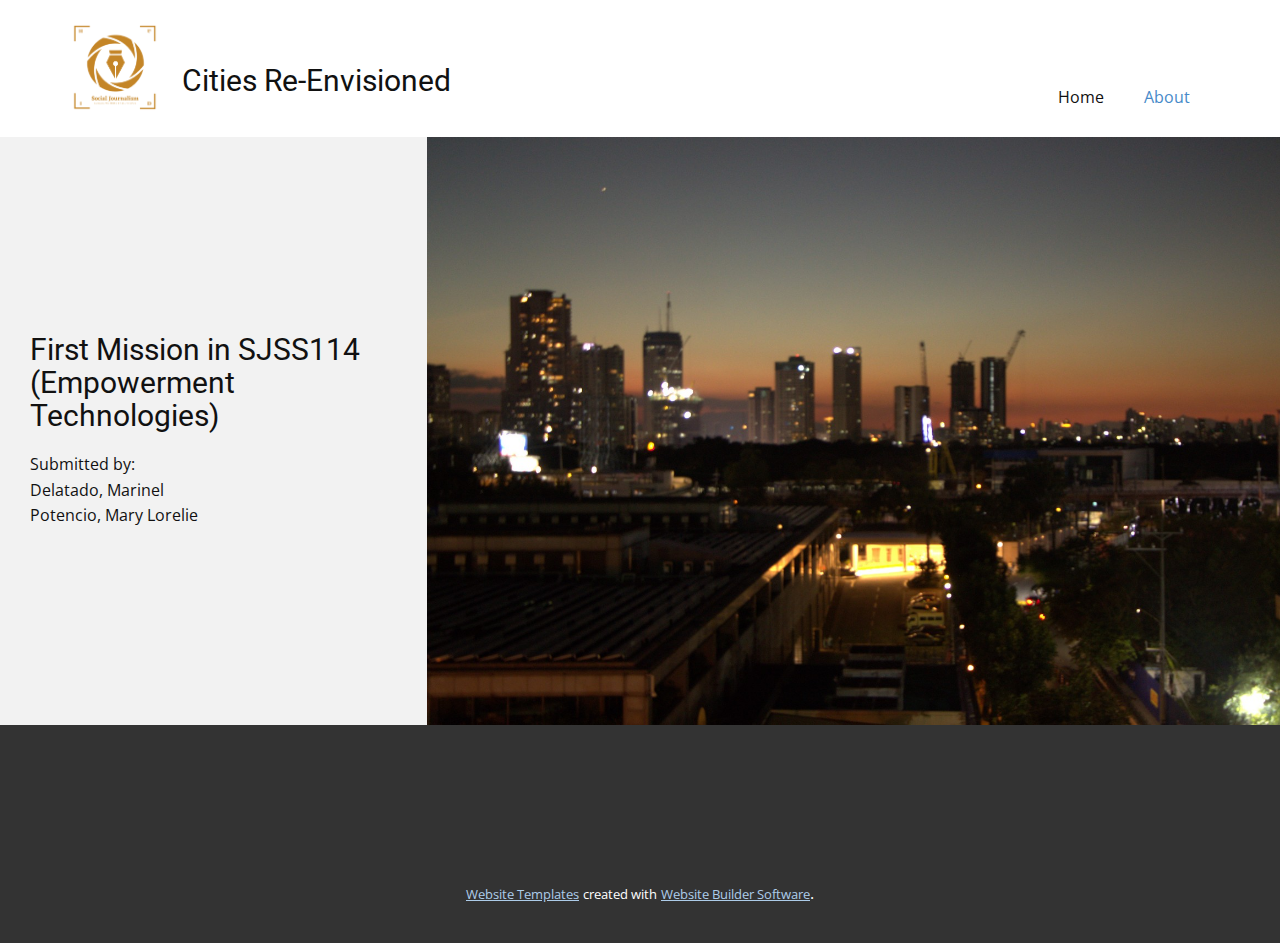
<file: About.html>
<!DOCTYPE html>
<html style="font-size: 16px;">
  <head>
    <meta name="viewport" content="width=device-width, initial-scale=1.0">
    <meta charset="utf-8">
    <meta name="keywords" content="We’re here to help you to finding a best way">
    <meta name="description" content="">
    <meta name="page_type" content="np-template-header-footer-from-plugin">
    <title>About</title>
    <link rel="stylesheet" href="nicepage.css" media="screen">
<link rel="stylesheet" href="About.css" media="screen">
    <script class="u-script" type="text/javascript" src="jquery.js" defer=""></script>
    <script class="u-script" type="text/javascript" src="nicepage.js" defer=""></script>
    <meta name="generator" content="Nicepage 4.5.4, nicepage.com">
    <link rel="icon" href="images/favicon1.png">
    <link id="u-theme-google-font" rel="stylesheet" href="https://fonts.googleapis.com/css?family=Roboto:100,100i,300,300i,400,400i,500,500i,700,700i,900,900i|Open+Sans:300,300i,400,400i,500,500i,600,600i,700,700i,800,800i">
    <link id="u-page-google-font" rel="stylesheet" href="https://fonts.googleapis.com/css?family=Roboto:100,100i,300,300i,400,400i,500,500i,700,700i,900,900i">
    
    
    <script type="application/ld+json">{
		"@context": "http://schema.org",
		"@type": "Organization",
		"name": "SJSS114",
		"logo": "images/SJPRODUCTIONLOGO.png"
}</script>
    <meta name="theme-color" content="#478ac9">
    <meta property="og:title" content="About">
    <meta property="og:description" content="">
    <meta property="og:type" content="website">
  </head>
  <body class="u-body u-xl-mode"><header class="u-clearfix u-header u-header" id="sec-822d"><div class="u-clearfix u-sheet u-valign-middle u-sheet-1">
        <a href="https://nicepage.com" class="u-image u-logo u-image-1" data-image-width="1500" data-image-height="1500">
          <img src="images/SJPRODUCTIONLOGO.png" class="u-logo-image u-logo-image-1">
        </a>
        <h3 class="u-custom-font u-font-roboto u-headline u-text u-text-default u-text-1">
          <a href="/">Cities Re-Envisioned</a>
        </h3>
        <nav class="u-menu u-menu-dropdown u-offcanvas u-menu-1">
          <div class="menu-collapse" style="font-size: 1rem; letter-spacing: 0px;">
            <a class="u-button-style u-custom-left-right-menu-spacing u-custom-padding-bottom u-custom-top-bottom-menu-spacing u-nav-link u-text-active-palette-1-base u-text-hover-palette-2-base" href="#">
              <svg class="u-svg-link" viewBox="0 0 24 24"><use xmlns:xlink="http://www.w3.org/1999/xlink" xlink:href="#menu-hamburger"></use></svg>
              <svg class="u-svg-content" version="1.1" id="menu-hamburger" viewBox="0 0 16 16" x="0px" y="0px" xmlns:xlink="http://www.w3.org/1999/xlink" xmlns="http://www.w3.org/2000/svg"><g><rect y="1" width="16" height="2"></rect><rect y="7" width="16" height="2"></rect><rect y="13" width="16" height="2"></rect>
</g></svg>
            </a>
          </div>
          <div class="u-custom-menu u-nav-container">
            <ul class="u-nav u-unstyled u-nav-1"><li class="u-nav-item"><a class="u-button-style u-nav-link u-text-active-palette-1-base u-text-hover-palette-2-base" href="Home.html" style="padding: 10px 20px;">Home</a>
</li><li class="u-nav-item"><a class="u-button-style u-nav-link u-text-active-palette-1-base u-text-hover-palette-2-base" href="About.html" style="padding: 10px 20px;">About</a>
</li></ul>
          </div>
          <div class="u-custom-menu u-nav-container-collapse">
            <div class="u-black u-container-style u-inner-container-layout u-opacity u-opacity-95 u-sidenav">
              <div class="u-inner-container-layout u-sidenav-overflow">
                <div class="u-menu-close"></div>
                <ul class="u-align-center u-nav u-popupmenu-items u-unstyled u-nav-2"><li class="u-nav-item"><a class="u-button-style u-nav-link" href="Home.html" style="padding: 10px 20px;">Home</a>
</li><li class="u-nav-item"><a class="u-button-style u-nav-link" href="About.html" style="padding: 10px 20px;">About</a>
</li></ul>
              </div>
            </div>
            <div class="u-black u-menu-overlay u-opacity u-opacity-70"></div>
          </div>
        </nav>
      </div></header>
    <section class="u-clearfix u-section-1" id="sec-760c">
      <div class="u-clearfix u-expanded-width u-gutter-0 u-layout-spacing-top u-layout-wrap u-layout-wrap-1">
        <div class="u-layout">
          <div class="u-layout-row">
            <div class="u-align-left u-container-style u-grey-5 u-layout-cell u-left-cell u-size-20 u-layout-cell-1" src="">
              <div class="u-container-layout u-valign-middle u-container-layout-1">
                <h2 class="u-text u-text-1">First Mission in SJSS114 (Empowerment Technologies)</h2>
                <p class="u-text u-text-2">Submitted by:&nbsp;<br>Delatado, Marinel<br>Potencio, Mary Lorelie
                </p>
              </div>
            </div>
            <div class="u-container-style u-image u-layout-cell u-right-cell u-size-40 u-image-1" src="" data-image-width="1600" data-image-height="1068">
              <div class="u-container-layout u-valign-middle u-container-layout-2"></div>
            </div>
          </div>
        </div>
      </div>
    </section>
    
    
    <footer class="u-align-center u-clearfix u-footer u-grey-80 u-footer" id="sec-d50c"><div class="u-align-left u-clearfix u-sheet u-sheet-1"></div></footer>
    <section class="u-backlink u-clearfix u-grey-80">
      <a class="u-link" href="https://nicepage.com/website-templates" target="_blank">
        <span>Website Templates</span>
      </a>
      <p class="u-text">
        <span>created with</span>
      </p>
      <a class="u-link" href="" target="_blank">
        <span>Website Builder Software</span>
      </a>. 
    </section>
  </body>
</html>
</file>
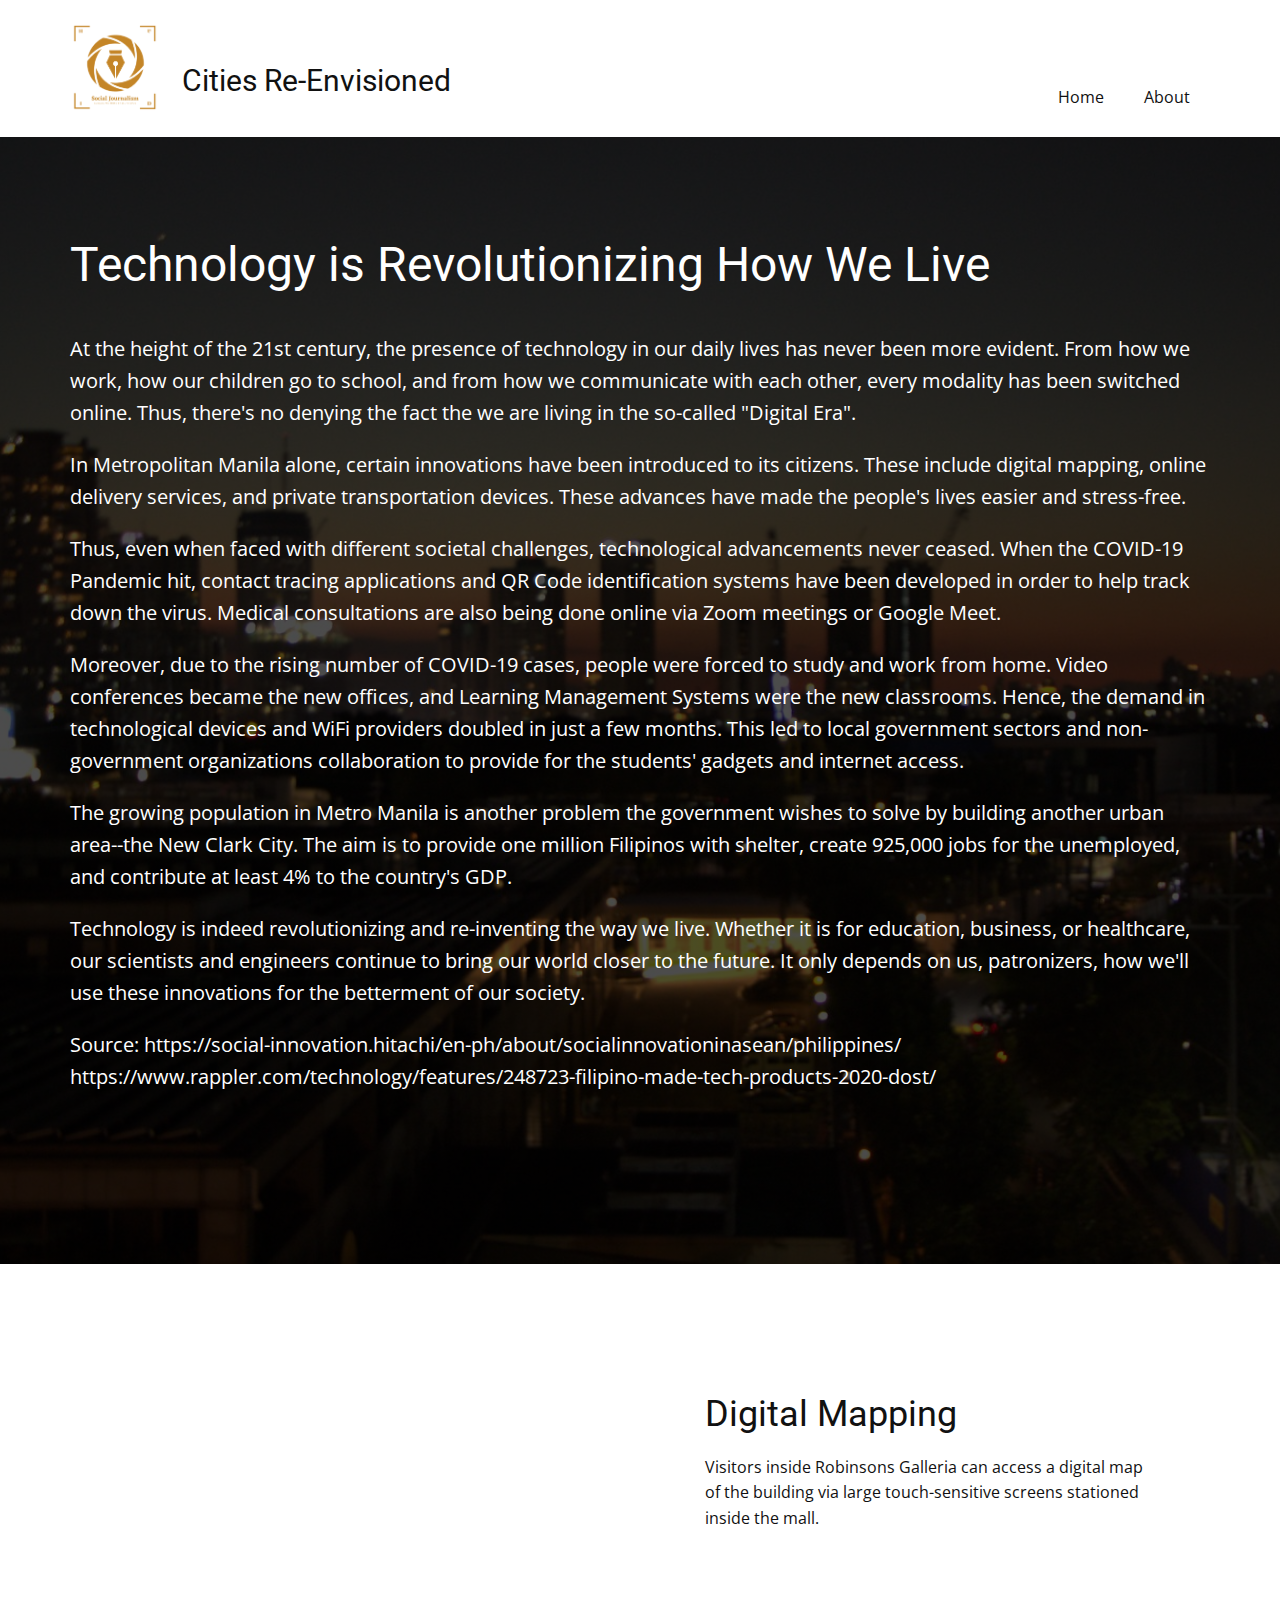
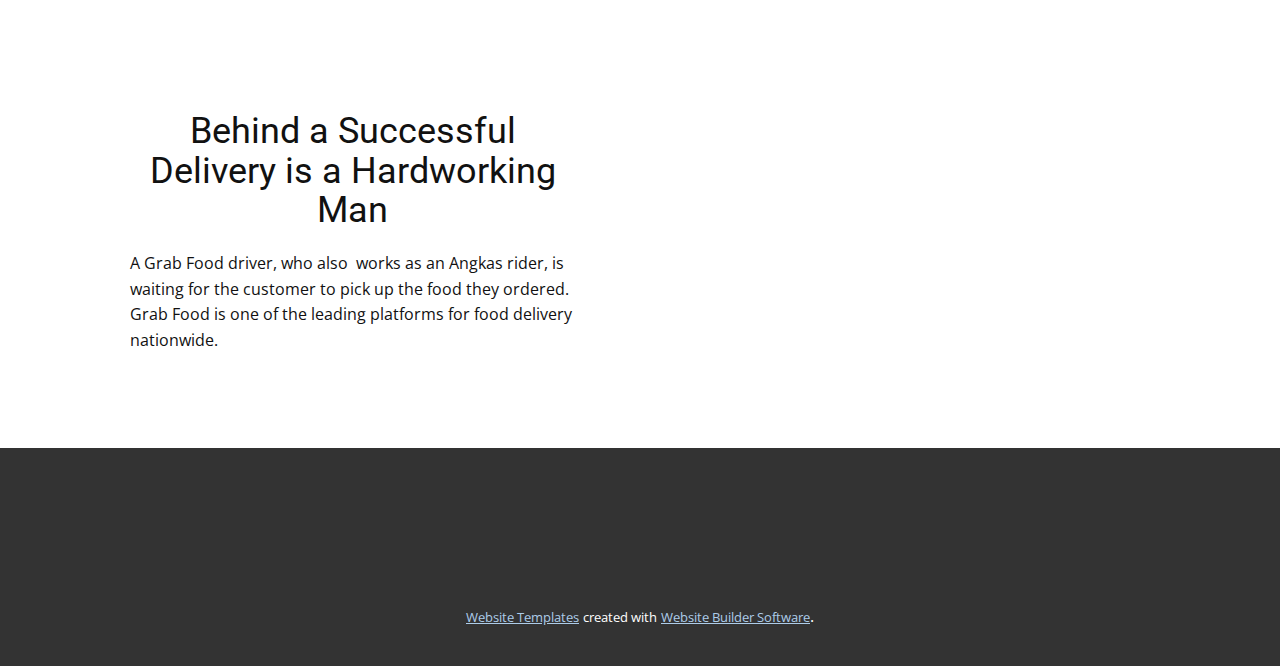
<file: Article-1.html>
<!DOCTYPE html>
<html style="font-size: 16px;">
  <head>
    <meta name="viewport" content="width=device-width, initial-scale=1.0">
    <meta charset="utf-8">
    <meta name="keywords" content="To create a better everyday life for the many people">
    <meta name="description" content="">
    <meta name="page_type" content="np-template-header-footer-from-plugin">
    <title>Article 1</title>
    <link rel="stylesheet" href="nicepage.css" media="screen">
<link rel="stylesheet" href="Article-1.css" media="screen">
    <script class="u-script" type="text/javascript" src="jquery.js" defer=""></script>
    <script class="u-script" type="text/javascript" src="nicepage.js" defer=""></script>
    <meta name="generator" content="Nicepage 4.5.4, nicepage.com">
    <link rel="icon" href="images/favicon1.png">
    <link id="u-theme-google-font" rel="stylesheet" href="https://fonts.googleapis.com/css?family=Roboto:100,100i,300,300i,400,400i,500,500i,700,700i,900,900i|Open+Sans:300,300i,400,400i,500,500i,600,600i,700,700i,800,800i">
    <link id="u-page-google-font" rel="stylesheet" href="https://fonts.googleapis.com/css?family=Roboto:100,100i,300,300i,400,400i,500,500i,700,700i,900,900i">
    
    
    
    <script type="application/ld+json">{
		"@context": "http://schema.org",
		"@type": "Organization",
		"name": "SJSS114",
		"logo": "images/SJPRODUCTIONLOGO.png"
}</script>
    <meta name="theme-color" content="#478ac9">
    <meta property="og:title" content="Article 1">
    <meta property="og:description" content="">
    <meta property="og:type" content="website">
  </head>
  <body class="u-body u-xl-mode"><header class="u-clearfix u-header u-header" id="sec-822d"><div class="u-clearfix u-sheet u-valign-middle u-sheet-1">
        <a href="https://nicepage.com" class="u-image u-logo u-image-1" data-image-width="1500" data-image-height="1500">
          <img src="images/SJPRODUCTIONLOGO.png" class="u-logo-image u-logo-image-1">
        </a>
        <h3 class="u-custom-font u-font-roboto u-headline u-text u-text-default u-text-1">
          <a href="/">Cities Re-Envisioned</a>
        </h3>
        <nav class="u-menu u-menu-dropdown u-offcanvas u-menu-1">
          <div class="menu-collapse" style="font-size: 1rem; letter-spacing: 0px;">
            <a class="u-button-style u-custom-left-right-menu-spacing u-custom-padding-bottom u-custom-top-bottom-menu-spacing u-nav-link u-text-active-palette-1-base u-text-hover-palette-2-base" href="#">
              <svg class="u-svg-link" viewBox="0 0 24 24"><use xmlns:xlink="http://www.w3.org/1999/xlink" xlink:href="#menu-hamburger"></use></svg>
              <svg class="u-svg-content" version="1.1" id="menu-hamburger" viewBox="0 0 16 16" x="0px" y="0px" xmlns:xlink="http://www.w3.org/1999/xlink" xmlns="http://www.w3.org/2000/svg"><g><rect y="1" width="16" height="2"></rect><rect y="7" width="16" height="2"></rect><rect y="13" width="16" height="2"></rect>
</g></svg>
            </a>
          </div>
          <div class="u-custom-menu u-nav-container">
            <ul class="u-nav u-unstyled u-nav-1"><li class="u-nav-item"><a class="u-button-style u-nav-link u-text-active-palette-1-base u-text-hover-palette-2-base" href="Home.html" style="padding: 10px 20px;">Home</a>
</li><li class="u-nav-item"><a class="u-button-style u-nav-link u-text-active-palette-1-base u-text-hover-palette-2-base" href="About.html" style="padding: 10px 20px;">About</a>
</li></ul>
          </div>
          <div class="u-custom-menu u-nav-container-collapse">
            <div class="u-black u-container-style u-inner-container-layout u-opacity u-opacity-95 u-sidenav">
              <div class="u-inner-container-layout u-sidenav-overflow">
                <div class="u-menu-close"></div>
                <ul class="u-align-center u-nav u-popupmenu-items u-unstyled u-nav-2"><li class="u-nav-item"><a class="u-button-style u-nav-link" href="Home.html" style="padding: 10px 20px;">Home</a>
</li><li class="u-nav-item"><a class="u-button-style u-nav-link" href="About.html" style="padding: 10px 20px;">About</a>
</li></ul>
              </div>
            </div>
            <div class="u-black u-menu-overlay u-opacity u-opacity-70"></div>
          </div>
        </nav>
      </div></header>
    <section class="u-align-left u-clearfix u-image u-shading u-section-1" id="sec-d838" data-image-width="1600" data-image-height="1068">
      <div class="u-clearfix u-sheet u-valign-middle u-sheet-1">
        <div class="fr-view u-clearfix u-rich-text u-text u-text-1">
          <h1 style="text-align: left;">
            <span style="line-height: 2.0;">Technology is Revolutionizing How We Live</span>
          </h1>
          <p style="text-align: left;">
            <span style="font-size: 1.25rem;">At the height of the 21st century, the presence of technology in our daily lives has never been more evident. From how we work, how our children go to school, and from how we communicate with each other, every modality has been switched online. Thus, there's no denying the fact the we are living in the so-called "Digital Era".&nbsp;</span>
          </p>
          <p style="text-align: left;">
            <span style="font-size: 1.25rem;">In Metropolitan Manila alone, certain innovations have been introduced to its citizens. These include digital mapping, online delivery services, and private transportation devices. These advances have made the people's lives easier and stress-free.&nbsp;</span>
          </p>
          <p style="text-align: left;">
            <span style="font-size: 1.25rem;">Thus, even when faced with different societal challenges, technological advancements never ceased. When the COVID-19 Pandemic hit, contact tracing applications and QR Code identification systems have been developed in order to help track down the virus. Medical consultations are also being done online via Zoom meetings or Google Meet.&nbsp;</span>
          </p>
          <p style="text-align: left;">
            <span style="font-size: 1.25rem;">Moreover, due to the rising number of COVID-19 cases, people were forced to study and work from home. Video conferences became the new offices, and Learning Management Systems were the new classrooms. Hence, the demand in technological devices and WiFi providers doubled in just a few months. This led to local government sectors and non-government organizations collaboration to provide for the students' gadgets and internet access.&nbsp;</span>
          </p>
          <p style="text-align: left;">
            <span style="font-size: 1.25rem;">The growing population in Metro Manila is another problem the government wishes to solve by building another urban area--the New Clark City. The aim is to provide one million Filipinos with shelter, create 925,000 jobs for the unemployed, and contribute at least 4% to the country's GDP.&nbsp;</span>
          </p>
          <p style="text-align: left;">
            <span style="font-size: 1.25rem;">Technology is indeed revolutionizing and re-inventing the way we live. Whether it is for education, business, or healthcare, our scientists and engineers continue to bring our world closer to the future. It only depends on us, patronizers, how we'll use these innovations for the betterment of our society.&nbsp;</span>
          </p>
          <p style="text-align: left;">
            <span style="font-size: 1.25rem;">Source: https://social-innovation.hitachi/en-ph/about/socialinnovationinasean/philippines/ https://www.rappler.com/technology/features/248723-filipino-made-tech-products-2020-dost/</span>
          </p>
          <p style="text-align: left;">
            <br>
          </p>
          <p style="text-align: left;">
            <br>
          </p>
        </div>
      </div>
    </section>
    <section class="u-clearfix u-section-2" id="sec-7a98">
      <div class="u-clearfix u-sheet u-sheet-1">
        <div class="u-clearfix u-expanded-width u-gutter-10 u-layout-wrap u-layout-wrap-1">
          <div class="u-layout">
            <div class="u-layout-col">
              <div class="u-size-30">
                <div class="u-layout-row">
                  <div class="u-container-style u-image u-layout-cell u-left-cell u-size-30 u-image-1" src="" data-image-width="1600" data-image-height="1067" data-animation-name="customAnimationIn" data-animation-duration="1000">
                    <div class="u-container-layout u-valign-middle u-container-layout-1"></div>
                  </div>
                  <div class="u-align-left u-container-style u-layout-cell u-right-cell u-size-30 u-layout-cell-2">
                    <div class="u-container-layout u-container-layout-2">
                      <h2 class="u-text u-text-1">Digital Mapping</h2>
                      <p class="u-text u-text-2">Visitors inside Robinsons Galleria can access a digital map of the building via large touch-sensitive screens stationed inside the mall.</p>
                    </div>
                  </div>
                </div>
              </div>
              <div class="u-size-30">
                <div class="u-layout-row">
                  <div class="u-container-style u-layout-cell u-left-cell u-size-30 u-layout-cell-3">
                    <div class="u-container-layout u-container-layout-3">
                      <h2 class="u-align-center u-text u-text-3">Behind a Successful Delivery is a Hardworking Man</h2>
                      <p class="u-align-left u-text u-text-4">A Grab Food driver, who also&nbsp; works as an Angkas rider, is waiting for the customer to pick up the food they ordered. Grab Food is one of the leading platforms for food delivery nationwide.</p>
                    </div>
                  </div>
                  <div class="u-container-style u-image u-layout-cell u-right-cell u-size-30 u-image-2" src="" data-image-width="1600" data-image-height="1067" data-animation-name="customAnimationIn" data-animation-duration="1000">
                    <div class="u-container-layout u-valign-middle u-container-layout-4"></div>
                  </div>
                </div>
              </div>
            </div>
          </div>
        </div>
      </div>
    </section>
    
    
    <footer class="u-align-center u-clearfix u-footer u-grey-80 u-footer" id="sec-d50c"><div class="u-align-left u-clearfix u-sheet u-sheet-1"></div></footer>
    <section class="u-backlink u-clearfix u-grey-80">
      <a class="u-link" href="https://nicepage.com/website-templates" target="_blank">
        <span>Website Templates</span>
      </a>
      <p class="u-text">
        <span>created with</span>
      </p>
      <a class="u-link" href="" target="_blank">
        <span>Website Builder Software</span>
      </a>. 
    </section>
  </body>
</html>
</file>
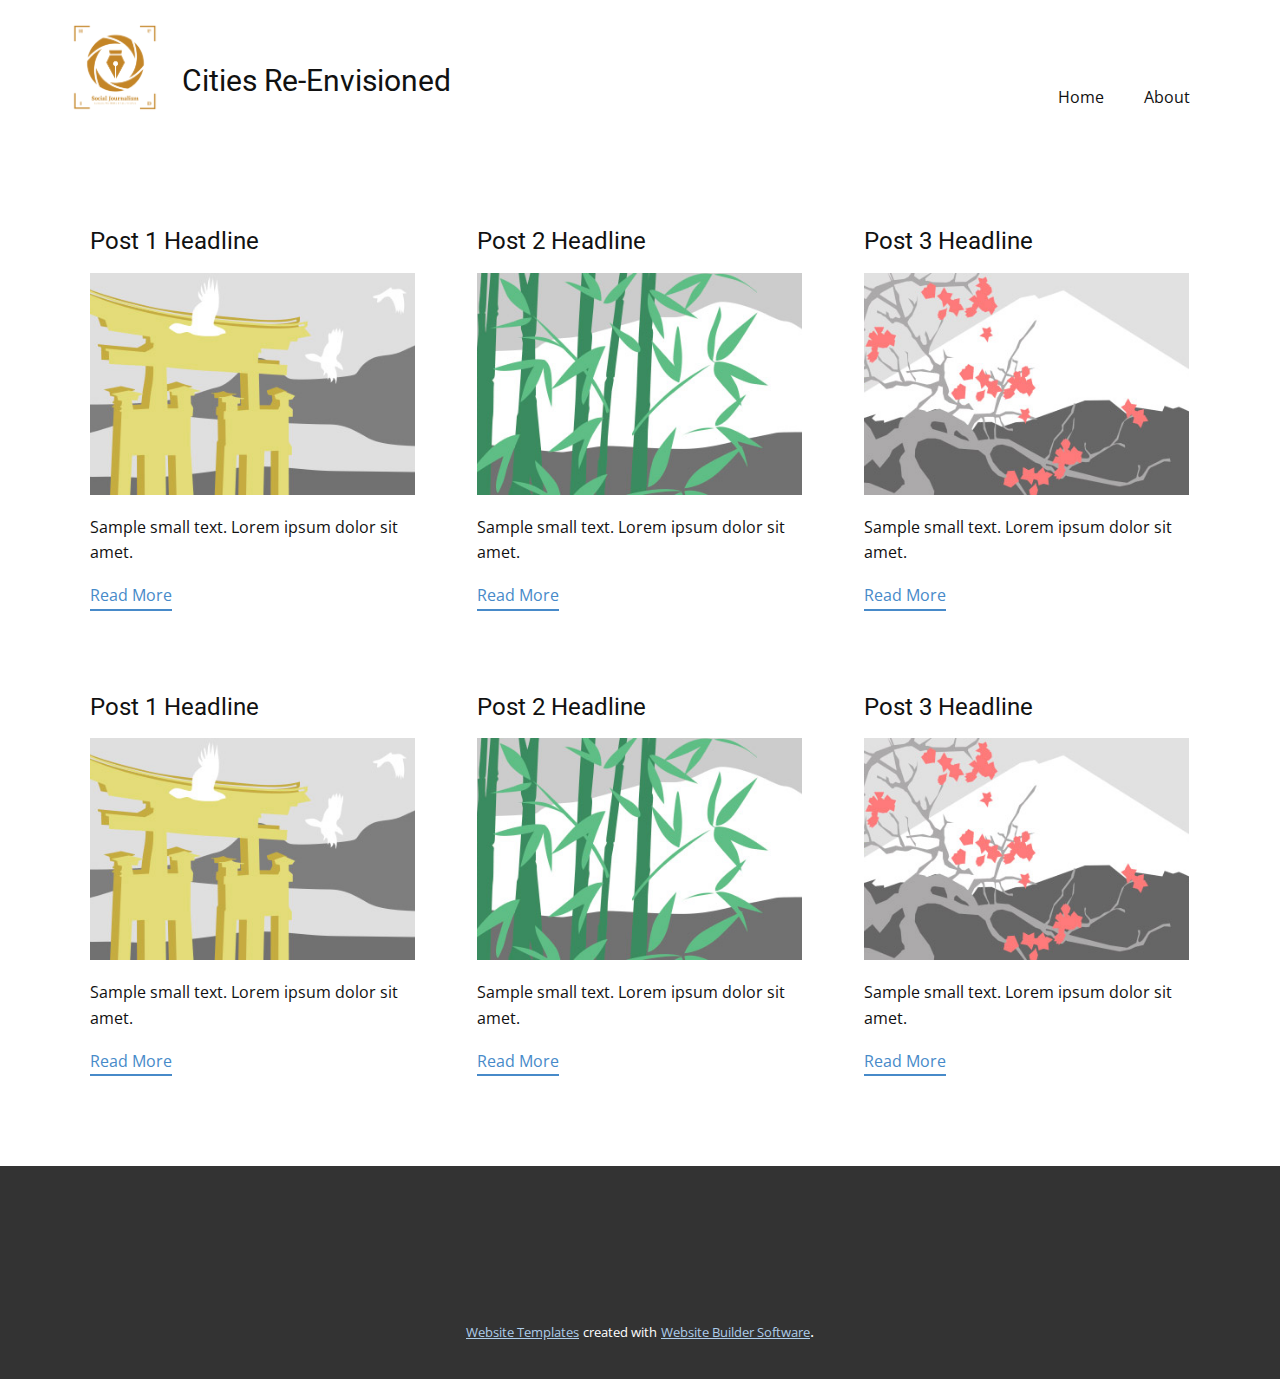
<file: blog/blog.html>
<html style="font-size: 16px;"><head>
    <meta name="viewport" content="width=device-width, initial-scale=1.0">
    <meta charset="utf-8">
    <meta name="keywords" content="">
    <meta name="description" content="">
    <meta name="page_type" content="np-template-header-footer-from-plugin">
    <title>Blog Template</title>
    <link rel="stylesheet" href="../nicepage.css" media="screen">
<link rel="stylesheet" href="../Blog-Template.css" media="screen">
    <script class="u-script" type="text/javascript" src="../jquery.js" defer=""></script>
    <script class="u-script" type="text/javascript" src="../nicepage.js" defer=""></script>
    <meta name="generator" content="Nicepage 4.5.4, nicepage.com">
    <link rel="icon" href="../images/favicon1.png">
    <link id="u-theme-google-font" rel="stylesheet" href="https://fonts.googleapis.com/css?family=Roboto:100,100i,300,300i,400,400i,500,500i,700,700i,900,900i|Open+Sans:300,300i,400,400i,500,500i,600,600i,700,700i,800,800i">
    <link id="u-page-google-font" rel="stylesheet" href="https://fonts.googleapis.com/css?family=Roboto:100,100i,300,300i,400,400i,500,500i,700,700i,900,900i">
    
    
    <script type="application/ld+json">{
		"@context": "http://schema.org",
		"@type": "Organization",
		"name": "SJSS114",
		"logo": "images/SJPRODUCTIONLOGO.png"
}</script>
    <meta name="theme-color" content="#478ac9">
  </head>
  <body class="u-body u-xl-mode"><header class="u-clearfix u-header u-header" id="sec-822d"><div class="u-clearfix u-sheet u-valign-middle u-sheet-1">
        <a href="https://nicepage.com" class="u-image u-logo u-image-1" data-image-width="1500" data-image-height="1500">
          <img src="../images/SJPRODUCTIONLOGO.png" class="u-logo-image u-logo-image-1">
        </a>
        <h3 class="u-custom-font u-font-roboto u-headline u-text u-text-default u-text-1">
          <a href="/">Cities Re-Envisioned</a>
        </h3>
        <nav class="u-menu u-menu-dropdown u-offcanvas u-menu-1">
          <div class="menu-collapse" style="font-size: 1rem; letter-spacing: 0px;">
            <a class="u-button-style u-custom-left-right-menu-spacing u-custom-padding-bottom u-custom-top-bottom-menu-spacing u-nav-link u-text-active-palette-1-base u-text-hover-palette-2-base" href="#">
              <svg class="u-svg-link" viewBox="0 0 24 24"><use xmlns:xlink="http://www.w3.org/1999/xlink" xlink:href="#menu-hamburger"></use></svg>
              <svg class="u-svg-content" version="1.1" id="menu-hamburger" viewBox="0 0 16 16" x="0px" y="0px" xmlns:xlink="http://www.w3.org/1999/xlink" xmlns="http://www.w3.org/2000/svg"><g><rect y="1" width="16" height="2"></rect><rect y="7" width="16" height="2"></rect><rect y="13" width="16" height="2"></rect>
</g></svg>
            </a>
          </div>
          <div class="u-custom-menu u-nav-container">
            <ul class="u-nav u-unstyled u-nav-1"><li class="u-nav-item"><a class="u-button-style u-nav-link u-text-active-palette-1-base u-text-hover-palette-2-base" href="../Home.html" style="padding: 10px 20px;">Home</a>
</li><li class="u-nav-item"><a class="u-button-style u-nav-link u-text-active-palette-1-base u-text-hover-palette-2-base" href="../About.html" style="padding: 10px 20px;">About</a>
</li></ul>
          </div>
          <div class="u-custom-menu u-nav-container-collapse">
            <div class="u-black u-container-style u-inner-container-layout u-opacity u-opacity-95 u-sidenav">
              <div class="u-inner-container-layout u-sidenav-overflow">
                <div class="u-menu-close"></div>
                <ul class="u-align-center u-nav u-popupmenu-items u-unstyled u-nav-2"><li class="u-nav-item"><a class="u-button-style u-nav-link" href="../Home.html" style="padding: 10px 20px;">Home</a>
</li><li class="u-nav-item"><a class="u-button-style u-nav-link" href="../About.html" style="padding: 10px 20px;">About</a>
</li></ul>
              </div>
            </div>
            <div class="u-black u-menu-overlay u-opacity u-opacity-70"></div>
          </div>
        </nav>
      </div></header>
    <section class="u-clearfix u-section-1" id="sec-4c53">
      <div class="u-clearfix u-sheet u-valign-middle u-sheet-1"><!--blog--><!--blog_options_json--><!--{"type":"Recent","source":"","tags":"","count":""}--><!--/blog_options_json-->
        <div class="u-blog u-expanded-width u-repeater u-repeater-1"><!--blog_post-->
          <div class="u-blog-post u-container-style u-repeater-item u-white u-repeater-item-1">
            <div class="u-container-layout u-similar-container u-valign-top u-container-layout-1"><!--blog_post_header-->
              <h4 class="u-blog-control u-text u-text-1">
                <a class="u-post-header-link" href="../blog/post-5.html"><!--blog_post_header_content-->Post 1 Headline<!--/blog_post_header_content--></a>
              </h4><!--/blog_post_header--><!--blog_post_image-->
              <a class="u-post-header-link" href="../blog/post-5.html"><img alt="" class="u-blog-control u-expanded-width u-image u-image-default u-image-1" src="[data-uri]"></a><!--/blog_post_image--><!--blog_post_content-->
              <div class="u-blog-control u-post-content u-text u-text-2 fr-view">Sample small text. Lorem ipsum dolor sit amet.</div><!--/blog_post_content--><!--blog_post_readmore-->
              <a href="../blog/post-5.html" class="u-blog-control u-border-2 u-border-palette-1-base u-btn u-btn-rectangle u-button-style u-none u-btn-1"><!--blog_post_readmore_content--><!--options_json--><!--{"content":"","defaultValue":"Read More"}--><!--/options_json-->Read More<!--/blog_post_readmore_content--></a><!--/blog_post_readmore-->
            </div>
          </div><div class="u-blog-post u-container-style u-repeater-item u-video-cover u-white">
            <div class="u-container-layout u-similar-container u-valign-top u-container-layout-2"><!--blog_post_header-->
              <h4 class="u-blog-control u-text u-text-3">
                <a class="u-post-header-link" href="../blog/post-4.html"><!--blog_post_header_content-->Post 2 Headline<!--/blog_post_header_content--></a>
              </h4><!--/blog_post_header--><!--blog_post_image-->
              <a class="u-post-header-link" href="../blog/post-4.html"><img alt="" class="u-blog-control u-expanded-width u-image u-image-default u-image-2" src="[data-uri]"></a><!--/blog_post_image--><!--blog_post_content-->
              <div class="u-blog-control u-post-content u-text u-text-4 fr-view">Sample small text. Lorem ipsum dolor sit amet.</div><!--/blog_post_content--><!--blog_post_readmore-->
              <a href="../blog/post-4.html" class="u-blog-control u-border-2 u-border-palette-1-base u-btn u-btn-rectangle u-button-style u-none u-btn-2"><!--blog_post_readmore_content--><!--options_json--><!--{"content":"","defaultValue":"Read More"}--><!--/options_json-->Read More<!--/blog_post_readmore_content--></a><!--/blog_post_readmore-->
            </div>
          </div><div class="u-blog-post u-container-style u-repeater-item u-video-cover u-white">
            <div class="u-container-layout u-similar-container u-valign-top u-container-layout-3"><!--blog_post_header-->
              <h4 class="u-blog-control u-text u-text-5">
                <a class="u-post-header-link" href="../blog/post-3.html"><!--blog_post_header_content-->Post 3 Headline<!--/blog_post_header_content--></a>
              </h4><!--/blog_post_header--><!--blog_post_image-->
              <a class="u-post-header-link" href="../blog/post-3.html"><img alt="" class="u-blog-control u-expanded-width u-image u-image-default u-image-3" src="[data-uri]"></a><!--/blog_post_image--><!--blog_post_content-->
              <div class="u-blog-control u-post-content u-text u-text-6 fr-view">Sample small text. Lorem ipsum dolor sit amet.</div><!--/blog_post_content--><!--blog_post_readmore-->
              <a href="../blog/post-3.html" class="u-blog-control u-border-2 u-border-palette-1-base u-btn u-btn-rectangle u-button-style u-none u-btn-3"><!--blog_post_readmore_content--><!--options_json--><!--{"content":"","defaultValue":"Read More"}--><!--/options_json-->Read More<!--/blog_post_readmore_content--></a><!--/blog_post_readmore-->
            </div>
          </div><div class="u-blog-post u-container-style u-repeater-item u-white u-repeater-item-1">
            <div class="u-container-layout u-similar-container u-valign-top u-container-layout-1"><!--blog_post_header-->
              <h4 class="u-blog-control u-text u-text-1">
                <a class="u-post-header-link" href="../blog/post-2.html"><!--blog_post_header_content-->Post 1 Headline<!--/blog_post_header_content--></a>
              </h4><!--/blog_post_header--><!--blog_post_image-->
              <a class="u-post-header-link" href="../blog/post-2.html"><img alt="" class="u-blog-control u-expanded-width u-image u-image-default u-image-1" src="[data-uri]"></a><!--/blog_post_image--><!--blog_post_content-->
              <div class="u-blog-control u-post-content u-text u-text-2 fr-view">Sample small text. Lorem ipsum dolor sit amet.</div><!--/blog_post_content--><!--blog_post_readmore-->
              <a href="../blog/post-2.html" class="u-blog-control u-border-2 u-border-palette-1-base u-btn u-btn-rectangle u-button-style u-none u-btn-1"><!--blog_post_readmore_content--><!--options_json--><!--{"content":"","defaultValue":"Read More"}--><!--/options_json-->Read More<!--/blog_post_readmore_content--></a><!--/blog_post_readmore-->
            </div>
          </div><div class="u-blog-post u-container-style u-repeater-item u-video-cover u-white">
            <div class="u-container-layout u-similar-container u-valign-top u-container-layout-2"><!--blog_post_header-->
              <h4 class="u-blog-control u-text u-text-3">
                <a class="u-post-header-link" href="../blog/post-1.html"><!--blog_post_header_content-->Post 2 Headline<!--/blog_post_header_content--></a>
              </h4><!--/blog_post_header--><!--blog_post_image-->
              <a class="u-post-header-link" href="../blog/post-1.html"><img alt="" class="u-blog-control u-expanded-width u-image u-image-default u-image-2" src="[data-uri]"></a><!--/blog_post_image--><!--blog_post_content-->
              <div class="u-blog-control u-post-content u-text u-text-4 fr-view">Sample small text. Lorem ipsum dolor sit amet.</div><!--/blog_post_content--><!--blog_post_readmore-->
              <a href="../blog/post-1.html" class="u-blog-control u-border-2 u-border-palette-1-base u-btn u-btn-rectangle u-button-style u-none u-btn-2"><!--blog_post_readmore_content--><!--options_json--><!--{"content":"","defaultValue":"Read More"}--><!--/options_json-->Read More<!--/blog_post_readmore_content--></a><!--/blog_post_readmore-->
            </div>
          </div><div class="u-blog-post u-container-style u-repeater-item u-video-cover u-white">
            <div class="u-container-layout u-similar-container u-valign-top u-container-layout-3"><!--blog_post_header-->
              <h4 class="u-blog-control u-text u-text-5">
                <a class="u-post-header-link" href="../blog/post.html"><!--blog_post_header_content-->Post 3 Headline<!--/blog_post_header_content--></a>
              </h4><!--/blog_post_header--><!--blog_post_image-->
              <a class="u-post-header-link" href="../blog/post.html"><img alt="" class="u-blog-control u-expanded-width u-image u-image-default u-image-3" src="[data-uri]"></a><!--/blog_post_image--><!--blog_post_content-->
              <div class="u-blog-control u-post-content u-text u-text-6 fr-view">Sample small text. Lorem ipsum dolor sit amet.</div><!--/blog_post_content--><!--blog_post_readmore-->
              <a href="../blog/post.html" class="u-blog-control u-border-2 u-border-palette-1-base u-btn u-btn-rectangle u-button-style u-none u-btn-3"><!--blog_post_readmore_content--><!--options_json--><!--{"content":"","defaultValue":"Read More"}--><!--/options_json-->Read More<!--/blog_post_readmore_content--></a><!--/blog_post_readmore-->
            </div>
          </div><!--/blog_post--><!--blog_post-->
          <!--/blog_post--><!--blog_post-->
          <!--/blog_post-->
        </div><!--/blog-->
      </div>
    </section>
    
    
    <footer class="u-align-center u-clearfix u-footer u-grey-80 u-footer" id="sec-d50c"><div class="u-align-left u-clearfix u-sheet u-sheet-1"></div></footer>
    <section class="u-backlink u-clearfix u-grey-80">
      <a class="u-link" href="https://nicepage.com/website-templates" target="_blank">
        <span>Website Templates</span>
      </a>
      <p class="u-text">
        <span>created with</span>
      </p>
      <a class="u-link" href="" target="_blank">
        <span>Website Builder Software</span>
      </a>. 
    </section>
  
</body></html>
</file>
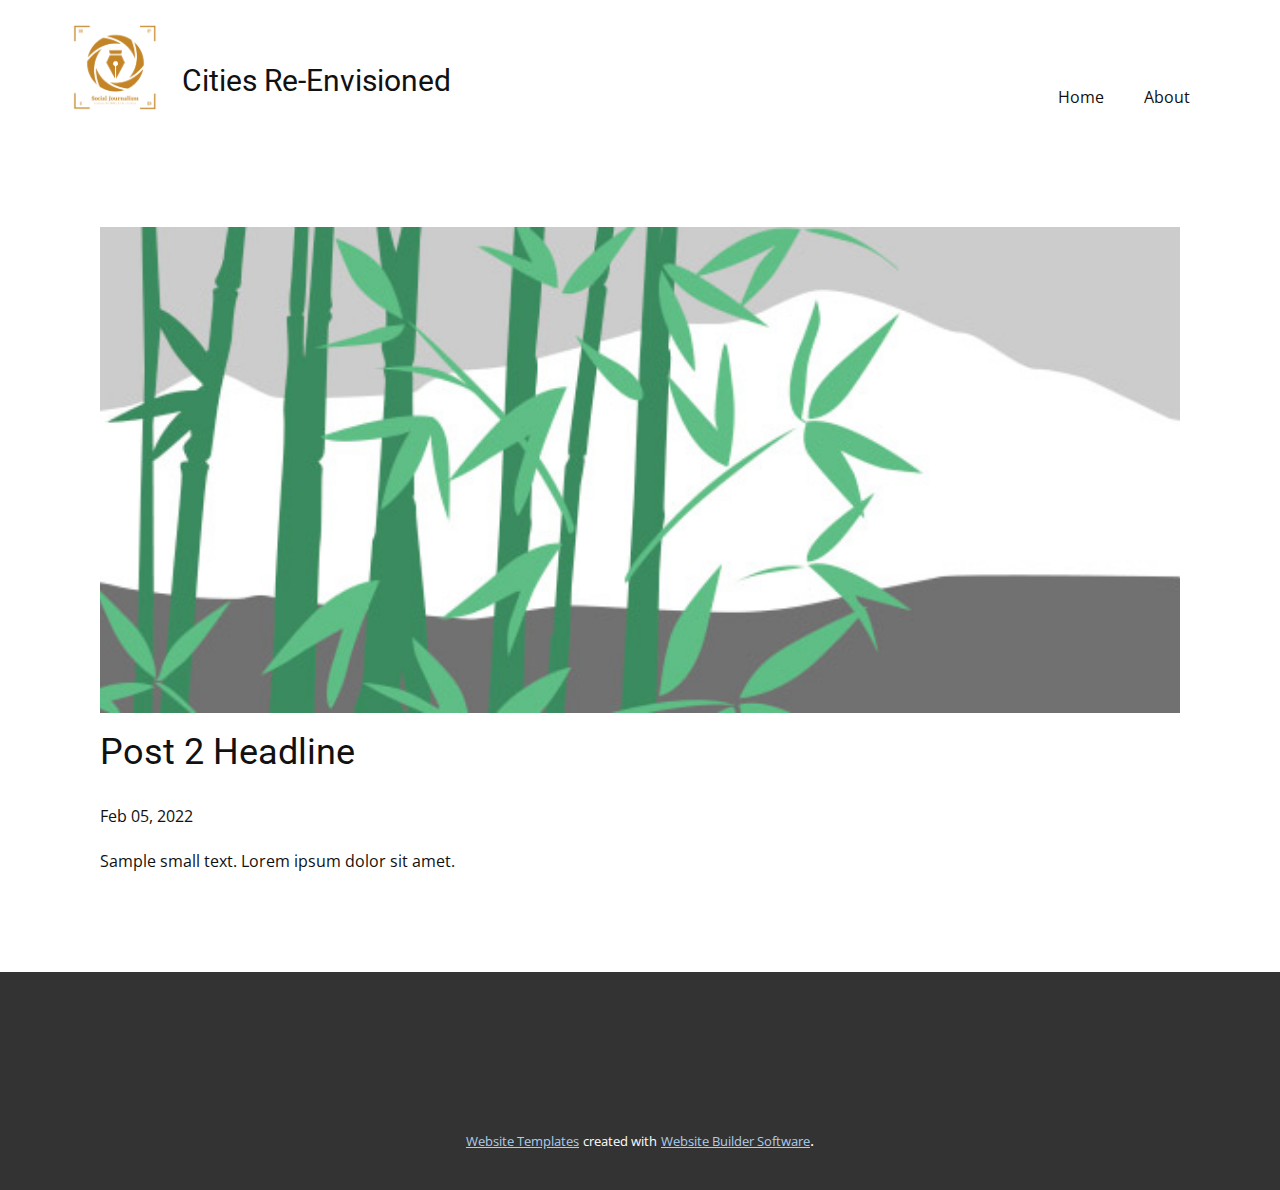
<file: blog/post-1.html>
<!doctype html>
<html style="font-size: 16px;"><head>
    <meta name="viewport" content="width=device-width, initial-scale=1.0">
    <meta charset="utf-8">
    <meta name="keywords" content="Post 1 Headline">
    <meta name="description" content="">
    <meta name="page_type" content="np-template-header-footer-from-plugin">
    <title>Post 2 Headline</title>
    <link rel="stylesheet" href="../nicepage.css" media="screen">
<link rel="stylesheet" href="../Post-Template.css" media="screen">
    <script class="u-script" type="text/javascript" src="../jquery.js" defer=""></script>
    <script class="u-script" type="text/javascript" src="../nicepage.js" defer=""></script>
    <meta name="generator" content="Nicepage 4.5.4, nicepage.com">
    <link rel="icon" href="../images/favicon1.png">
    <link id="u-theme-google-font" rel="stylesheet" href="https://fonts.googleapis.com/css?family=Roboto:100,100i,300,300i,400,400i,500,500i,700,700i,900,900i|Open+Sans:300,300i,400,400i,500,500i,600,600i,700,700i,800,800i">
    <link id="u-page-google-font" rel="stylesheet" href="https://fonts.googleapis.com/css?family=Roboto:100,100i,300,300i,400,400i,500,500i,700,700i,900,900i">
    
    
    <script type="application/ld+json">{
		"@context": "http://schema.org",
		"@type": "Organization",
		"name": "SJSS114",
		"logo": "images/SJPRODUCTIONLOGO.png"
}</script>
    <meta name="theme-color" content="#478ac9">
  </head>
  <body class="u-body u-xl-mode"><header class="u-clearfix u-header u-header" id="sec-822d"><div class="u-clearfix u-sheet u-valign-middle u-sheet-1">
        <a href="https://nicepage.com" class="u-image u-logo u-image-1" data-image-width="1500" data-image-height="1500">
          <img src="../images/SJPRODUCTIONLOGO.png" class="u-logo-image u-logo-image-1">
        </a>
        <h3 class="u-custom-font u-font-roboto u-headline u-text u-text-default u-text-1">
          <a href="/">Cities Re-Envisioned</a>
        </h3>
        <nav class="u-menu u-menu-dropdown u-offcanvas u-menu-1">
          <div class="menu-collapse" style="font-size: 1rem; letter-spacing: 0px;">
            <a class="u-button-style u-custom-left-right-menu-spacing u-custom-padding-bottom u-custom-top-bottom-menu-spacing u-nav-link u-text-active-palette-1-base u-text-hover-palette-2-base" href="#">
              <svg class="u-svg-link" viewBox="0 0 24 24"><use xmlns:xlink="http://www.w3.org/1999/xlink" xlink:href="#menu-hamburger"></use></svg>
              <svg class="u-svg-content" version="1.1" id="menu-hamburger" viewBox="0 0 16 16" x="0px" y="0px" xmlns:xlink="http://www.w3.org/1999/xlink" xmlns="http://www.w3.org/2000/svg"><g><rect y="1" width="16" height="2"></rect><rect y="7" width="16" height="2"></rect><rect y="13" width="16" height="2"></rect>
</g></svg>
            </a>
          </div>
          <div class="u-custom-menu u-nav-container">
            <ul class="u-nav u-unstyled u-nav-1"><li class="u-nav-item"><a class="u-button-style u-nav-link u-text-active-palette-1-base u-text-hover-palette-2-base" href="../Home.html" style="padding: 10px 20px;">Home</a>
</li><li class="u-nav-item"><a class="u-button-style u-nav-link u-text-active-palette-1-base u-text-hover-palette-2-base" href="../About.html" style="padding: 10px 20px;">About</a>
</li></ul>
          </div>
          <div class="u-custom-menu u-nav-container-collapse">
            <div class="u-black u-container-style u-inner-container-layout u-opacity u-opacity-95 u-sidenav">
              <div class="u-inner-container-layout u-sidenav-overflow">
                <div class="u-menu-close"></div>
                <ul class="u-align-center u-nav u-popupmenu-items u-unstyled u-nav-2"><li class="u-nav-item"><a class="u-button-style u-nav-link" href="../Home.html" style="padding: 10px 20px;">Home</a>
</li><li class="u-nav-item"><a class="u-button-style u-nav-link" href="../About.html" style="padding: 10px 20px;">About</a>
</li></ul>
              </div>
            </div>
            <div class="u-black u-menu-overlay u-opacity u-opacity-70"></div>
          </div>
        </nav>
      </div></header>
    <section class="u-align-center u-clearfix u-section-1" id="sec-df2b">
      <div class="u-clearfix u-sheet u-valign-middle-md u-valign-middle-sm u-valign-middle-xs u-sheet-1"><!--post_details--><!--post_details_options_json--><!--{"source":""}--><!--/post_details_options_json--><!--blog_post-->
        <div class="u-container-style u-expanded-width u-post-details u-post-details-1">
          <div class="u-container-layout u-valign-middle u-container-layout-1"><!--blog_post_image-->
            <img alt="" class="u-blog-control u-expanded-width u-image u-image-default u-image-1" src="[data-uri]"><!--/blog_post_image--><!--blog_post_header-->
            <h2 class="u-blog-control u-text u-text-1">Post 2 Headline</h2><!--/blog_post_header--><!--blog_post_metadata-->
            <div class="u-blog-control u-metadata u-metadata-1"><!--blog_post_metadata_date-->
              <span class="u-meta-date u-meta-icon">Feb 05, 2022</span><!--/blog_post_metadata_date--><!--blog_post_metadata_category-->
              <!--/blog_post_metadata_category--><!--blog_post_metadata_comments-->
              <!--/blog_post_metadata_comments-->
            </div><!--/blog_post_metadata--><!--blog_post_content-->
            <div class="u-align-justify u-blog-control u-post-content u-text u-text-2 fr-view">
  Sample small text. Lorem ipsum dolor sit amet.
  </div><!--/blog_post_content-->
          </div>
        </div><!--/blog_post--><!--/post_details-->
      </div>
    </section>
    
    
    <footer class="u-align-center u-clearfix u-footer u-grey-80 u-footer" id="sec-d50c"><div class="u-align-left u-clearfix u-sheet u-sheet-1"></div></footer>
    <section class="u-backlink u-clearfix u-grey-80">
      <a class="u-link" href="https://nicepage.com/website-templates" target="_blank">
        <span>Website Templates</span>
      </a>
      <p class="u-text">
        <span>created with</span>
      </p>
      <a class="u-link" href="" target="_blank">
        <span>Website Builder Software</span>
      </a>. 
    </section>
  
</body></html>
</file>
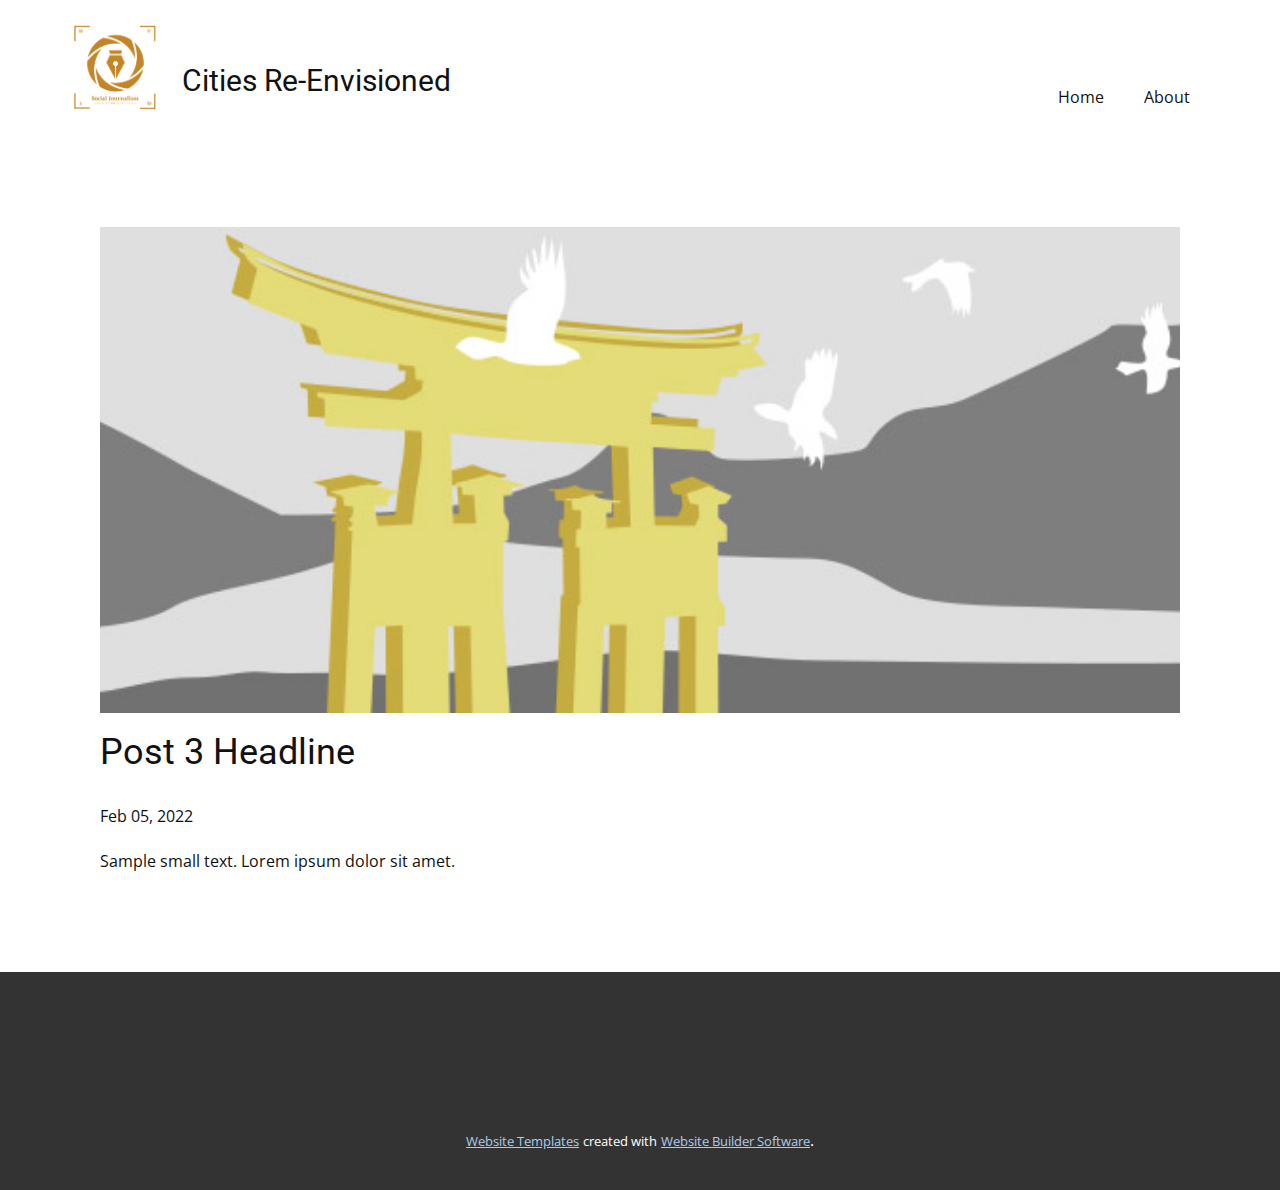
<file: blog/post-2.html>
<!doctype html>
<html style="font-size: 16px;"><head>
    <meta name="viewport" content="width=device-width, initial-scale=1.0">
    <meta charset="utf-8">
    <meta name="keywords" content="Post 1 Headline">
    <meta name="description" content="">
    <meta name="page_type" content="np-template-header-footer-from-plugin">
    <title>Post 3 Headline</title>
    <link rel="stylesheet" href="../nicepage.css" media="screen">
<link rel="stylesheet" href="../Post-Template.css" media="screen">
    <script class="u-script" type="text/javascript" src="../jquery.js" defer=""></script>
    <script class="u-script" type="text/javascript" src="../nicepage.js" defer=""></script>
    <meta name="generator" content="Nicepage 4.5.4, nicepage.com">
    <link rel="icon" href="../images/favicon1.png">
    <link id="u-theme-google-font" rel="stylesheet" href="https://fonts.googleapis.com/css?family=Roboto:100,100i,300,300i,400,400i,500,500i,700,700i,900,900i|Open+Sans:300,300i,400,400i,500,500i,600,600i,700,700i,800,800i">
    <link id="u-page-google-font" rel="stylesheet" href="https://fonts.googleapis.com/css?family=Roboto:100,100i,300,300i,400,400i,500,500i,700,700i,900,900i">
    
    
    <script type="application/ld+json">{
		"@context": "http://schema.org",
		"@type": "Organization",
		"name": "SJSS114",
		"logo": "images/SJPRODUCTIONLOGO.png"
}</script>
    <meta name="theme-color" content="#478ac9">
  </head>
  <body class="u-body u-xl-mode"><header class="u-clearfix u-header u-header" id="sec-822d"><div class="u-clearfix u-sheet u-valign-middle u-sheet-1">
        <a href="https://nicepage.com" class="u-image u-logo u-image-1" data-image-width="1500" data-image-height="1500">
          <img src="../images/SJPRODUCTIONLOGO.png" class="u-logo-image u-logo-image-1">
        </a>
        <h3 class="u-custom-font u-font-roboto u-headline u-text u-text-default u-text-1">
          <a href="/">Cities Re-Envisioned</a>
        </h3>
        <nav class="u-menu u-menu-dropdown u-offcanvas u-menu-1">
          <div class="menu-collapse" style="font-size: 1rem; letter-spacing: 0px;">
            <a class="u-button-style u-custom-left-right-menu-spacing u-custom-padding-bottom u-custom-top-bottom-menu-spacing u-nav-link u-text-active-palette-1-base u-text-hover-palette-2-base" href="#">
              <svg class="u-svg-link" viewBox="0 0 24 24"><use xmlns:xlink="http://www.w3.org/1999/xlink" xlink:href="#menu-hamburger"></use></svg>
              <svg class="u-svg-content" version="1.1" id="menu-hamburger" viewBox="0 0 16 16" x="0px" y="0px" xmlns:xlink="http://www.w3.org/1999/xlink" xmlns="http://www.w3.org/2000/svg"><g><rect y="1" width="16" height="2"></rect><rect y="7" width="16" height="2"></rect><rect y="13" width="16" height="2"></rect>
</g></svg>
            </a>
          </div>
          <div class="u-custom-menu u-nav-container">
            <ul class="u-nav u-unstyled u-nav-1"><li class="u-nav-item"><a class="u-button-style u-nav-link u-text-active-palette-1-base u-text-hover-palette-2-base" href="../Home.html" style="padding: 10px 20px;">Home</a>
</li><li class="u-nav-item"><a class="u-button-style u-nav-link u-text-active-palette-1-base u-text-hover-palette-2-base" href="../About.html" style="padding: 10px 20px;">About</a>
</li></ul>
          </div>
          <div class="u-custom-menu u-nav-container-collapse">
            <div class="u-black u-container-style u-inner-container-layout u-opacity u-opacity-95 u-sidenav">
              <div class="u-inner-container-layout u-sidenav-overflow">
                <div class="u-menu-close"></div>
                <ul class="u-align-center u-nav u-popupmenu-items u-unstyled u-nav-2"><li class="u-nav-item"><a class="u-button-style u-nav-link" href="../Home.html" style="padding: 10px 20px;">Home</a>
</li><li class="u-nav-item"><a class="u-button-style u-nav-link" href="../About.html" style="padding: 10px 20px;">About</a>
</li></ul>
              </div>
            </div>
            <div class="u-black u-menu-overlay u-opacity u-opacity-70"></div>
          </div>
        </nav>
      </div></header>
    <section class="u-align-center u-clearfix u-section-1" id="sec-df2b">
      <div class="u-clearfix u-sheet u-valign-middle-md u-valign-middle-sm u-valign-middle-xs u-sheet-1"><!--post_details--><!--post_details_options_json--><!--{"source":""}--><!--/post_details_options_json--><!--blog_post-->
        <div class="u-container-style u-expanded-width u-post-details u-post-details-1">
          <div class="u-container-layout u-valign-middle u-container-layout-1"><!--blog_post_image-->
            <img alt="" class="u-blog-control u-expanded-width u-image u-image-default u-image-1" src="[data-uri]"><!--/blog_post_image--><!--blog_post_header-->
            <h2 class="u-blog-control u-text u-text-1">Post 3 Headline</h2><!--/blog_post_header--><!--blog_post_metadata-->
            <div class="u-blog-control u-metadata u-metadata-1"><!--blog_post_metadata_date-->
              <span class="u-meta-date u-meta-icon">Feb 05, 2022</span><!--/blog_post_metadata_date--><!--blog_post_metadata_category-->
              <!--/blog_post_metadata_category--><!--blog_post_metadata_comments-->
              <!--/blog_post_metadata_comments-->
            </div><!--/blog_post_metadata--><!--blog_post_content-->
            <div class="u-align-justify u-blog-control u-post-content u-text u-text-2 fr-view">
  Sample small text. Lorem ipsum dolor sit amet.
  </div><!--/blog_post_content-->
          </div>
        </div><!--/blog_post--><!--/post_details-->
      </div>
    </section>
    
    
    <footer class="u-align-center u-clearfix u-footer u-grey-80 u-footer" id="sec-d50c"><div class="u-align-left u-clearfix u-sheet u-sheet-1"></div></footer>
    <section class="u-backlink u-clearfix u-grey-80">
      <a class="u-link" href="https://nicepage.com/website-templates" target="_blank">
        <span>Website Templates</span>
      </a>
      <p class="u-text">
        <span>created with</span>
      </p>
      <a class="u-link" href="" target="_blank">
        <span>Website Builder Software</span>
      </a>. 
    </section>
  
</body></html>
</file>
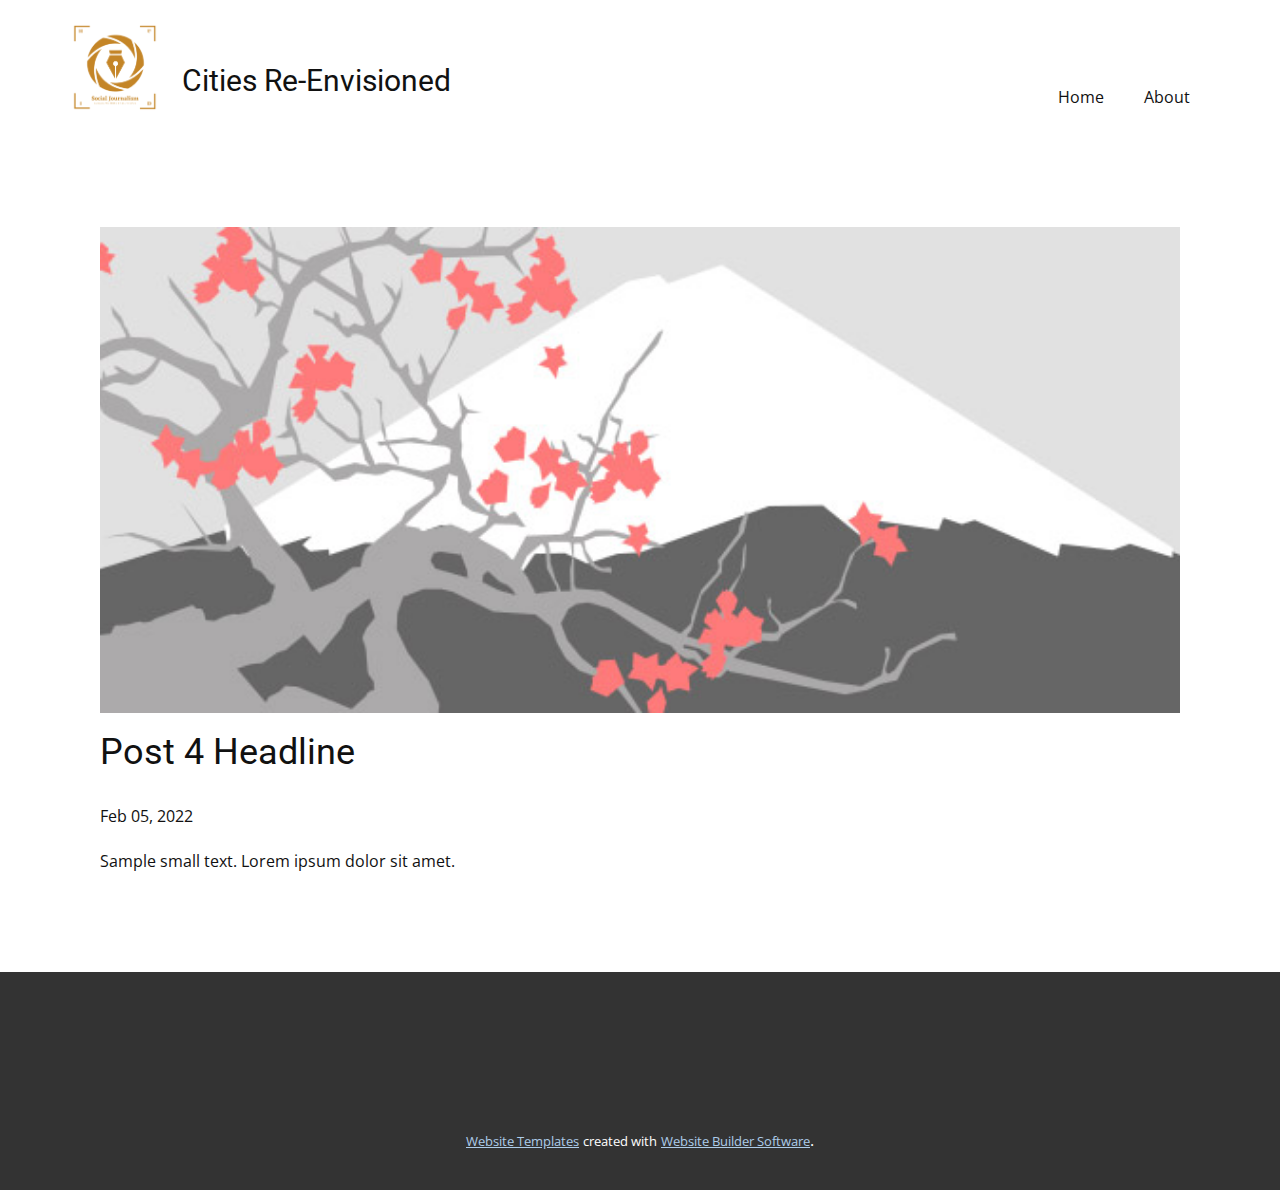
<file: blog/post-3.html>
<!doctype html>
<html style="font-size: 16px;"><head>
    <meta name="viewport" content="width=device-width, initial-scale=1.0">
    <meta charset="utf-8">
    <meta name="keywords" content="Post 1 Headline">
    <meta name="description" content="">
    <meta name="page_type" content="np-template-header-footer-from-plugin">
    <title>Post 4 Headline</title>
    <link rel="stylesheet" href="../nicepage.css" media="screen">
<link rel="stylesheet" href="../Post-Template.css" media="screen">
    <script class="u-script" type="text/javascript" src="../jquery.js" defer=""></script>
    <script class="u-script" type="text/javascript" src="../nicepage.js" defer=""></script>
    <meta name="generator" content="Nicepage 4.5.4, nicepage.com">
    <link rel="icon" href="../images/favicon1.png">
    <link id="u-theme-google-font" rel="stylesheet" href="https://fonts.googleapis.com/css?family=Roboto:100,100i,300,300i,400,400i,500,500i,700,700i,900,900i|Open+Sans:300,300i,400,400i,500,500i,600,600i,700,700i,800,800i">
    <link id="u-page-google-font" rel="stylesheet" href="https://fonts.googleapis.com/css?family=Roboto:100,100i,300,300i,400,400i,500,500i,700,700i,900,900i">
    
    
    <script type="application/ld+json">{
		"@context": "http://schema.org",
		"@type": "Organization",
		"name": "SJSS114",
		"logo": "images/SJPRODUCTIONLOGO.png"
}</script>
    <meta name="theme-color" content="#478ac9">
  </head>
  <body class="u-body u-xl-mode"><header class="u-clearfix u-header u-header" id="sec-822d"><div class="u-clearfix u-sheet u-valign-middle u-sheet-1">
        <a href="https://nicepage.com" class="u-image u-logo u-image-1" data-image-width="1500" data-image-height="1500">
          <img src="../images/SJPRODUCTIONLOGO.png" class="u-logo-image u-logo-image-1">
        </a>
        <h3 class="u-custom-font u-font-roboto u-headline u-text u-text-default u-text-1">
          <a href="/">Cities Re-Envisioned</a>
        </h3>
        <nav class="u-menu u-menu-dropdown u-offcanvas u-menu-1">
          <div class="menu-collapse" style="font-size: 1rem; letter-spacing: 0px;">
            <a class="u-button-style u-custom-left-right-menu-spacing u-custom-padding-bottom u-custom-top-bottom-menu-spacing u-nav-link u-text-active-palette-1-base u-text-hover-palette-2-base" href="#">
              <svg class="u-svg-link" viewBox="0 0 24 24"><use xmlns:xlink="http://www.w3.org/1999/xlink" xlink:href="#menu-hamburger"></use></svg>
              <svg class="u-svg-content" version="1.1" id="menu-hamburger" viewBox="0 0 16 16" x="0px" y="0px" xmlns:xlink="http://www.w3.org/1999/xlink" xmlns="http://www.w3.org/2000/svg"><g><rect y="1" width="16" height="2"></rect><rect y="7" width="16" height="2"></rect><rect y="13" width="16" height="2"></rect>
</g></svg>
            </a>
          </div>
          <div class="u-custom-menu u-nav-container">
            <ul class="u-nav u-unstyled u-nav-1"><li class="u-nav-item"><a class="u-button-style u-nav-link u-text-active-palette-1-base u-text-hover-palette-2-base" href="../Home.html" style="padding: 10px 20px;">Home</a>
</li><li class="u-nav-item"><a class="u-button-style u-nav-link u-text-active-palette-1-base u-text-hover-palette-2-base" href="../About.html" style="padding: 10px 20px;">About</a>
</li></ul>
          </div>
          <div class="u-custom-menu u-nav-container-collapse">
            <div class="u-black u-container-style u-inner-container-layout u-opacity u-opacity-95 u-sidenav">
              <div class="u-inner-container-layout u-sidenav-overflow">
                <div class="u-menu-close"></div>
                <ul class="u-align-center u-nav u-popupmenu-items u-unstyled u-nav-2"><li class="u-nav-item"><a class="u-button-style u-nav-link" href="../Home.html" style="padding: 10px 20px;">Home</a>
</li><li class="u-nav-item"><a class="u-button-style u-nav-link" href="../About.html" style="padding: 10px 20px;">About</a>
</li></ul>
              </div>
            </div>
            <div class="u-black u-menu-overlay u-opacity u-opacity-70"></div>
          </div>
        </nav>
      </div></header>
    <section class="u-align-center u-clearfix u-section-1" id="sec-df2b">
      <div class="u-clearfix u-sheet u-valign-middle-md u-valign-middle-sm u-valign-middle-xs u-sheet-1"><!--post_details--><!--post_details_options_json--><!--{"source":""}--><!--/post_details_options_json--><!--blog_post-->
        <div class="u-container-style u-expanded-width u-post-details u-post-details-1">
          <div class="u-container-layout u-valign-middle u-container-layout-1"><!--blog_post_image-->
            <img alt="" class="u-blog-control u-expanded-width u-image u-image-default u-image-1" src="[data-uri]"><!--/blog_post_image--><!--blog_post_header-->
            <h2 class="u-blog-control u-text u-text-1">Post 4 Headline</h2><!--/blog_post_header--><!--blog_post_metadata-->
            <div class="u-blog-control u-metadata u-metadata-1"><!--blog_post_metadata_date-->
              <span class="u-meta-date u-meta-icon">Feb 05, 2022</span><!--/blog_post_metadata_date--><!--blog_post_metadata_category-->
              <!--/blog_post_metadata_category--><!--blog_post_metadata_comments-->
              <!--/blog_post_metadata_comments-->
            </div><!--/blog_post_metadata--><!--blog_post_content-->
            <div class="u-align-justify u-blog-control u-post-content u-text u-text-2 fr-view">
  Sample small text. Lorem ipsum dolor sit amet.
  </div><!--/blog_post_content-->
          </div>
        </div><!--/blog_post--><!--/post_details-->
      </div>
    </section>
    
    
    <footer class="u-align-center u-clearfix u-footer u-grey-80 u-footer" id="sec-d50c"><div class="u-align-left u-clearfix u-sheet u-sheet-1"></div></footer>
    <section class="u-backlink u-clearfix u-grey-80">
      <a class="u-link" href="https://nicepage.com/website-templates" target="_blank">
        <span>Website Templates</span>
      </a>
      <p class="u-text">
        <span>created with</span>
      </p>
      <a class="u-link" href="" target="_blank">
        <span>Website Builder Software</span>
      </a>. 
    </section>
  
</body></html>
</file>
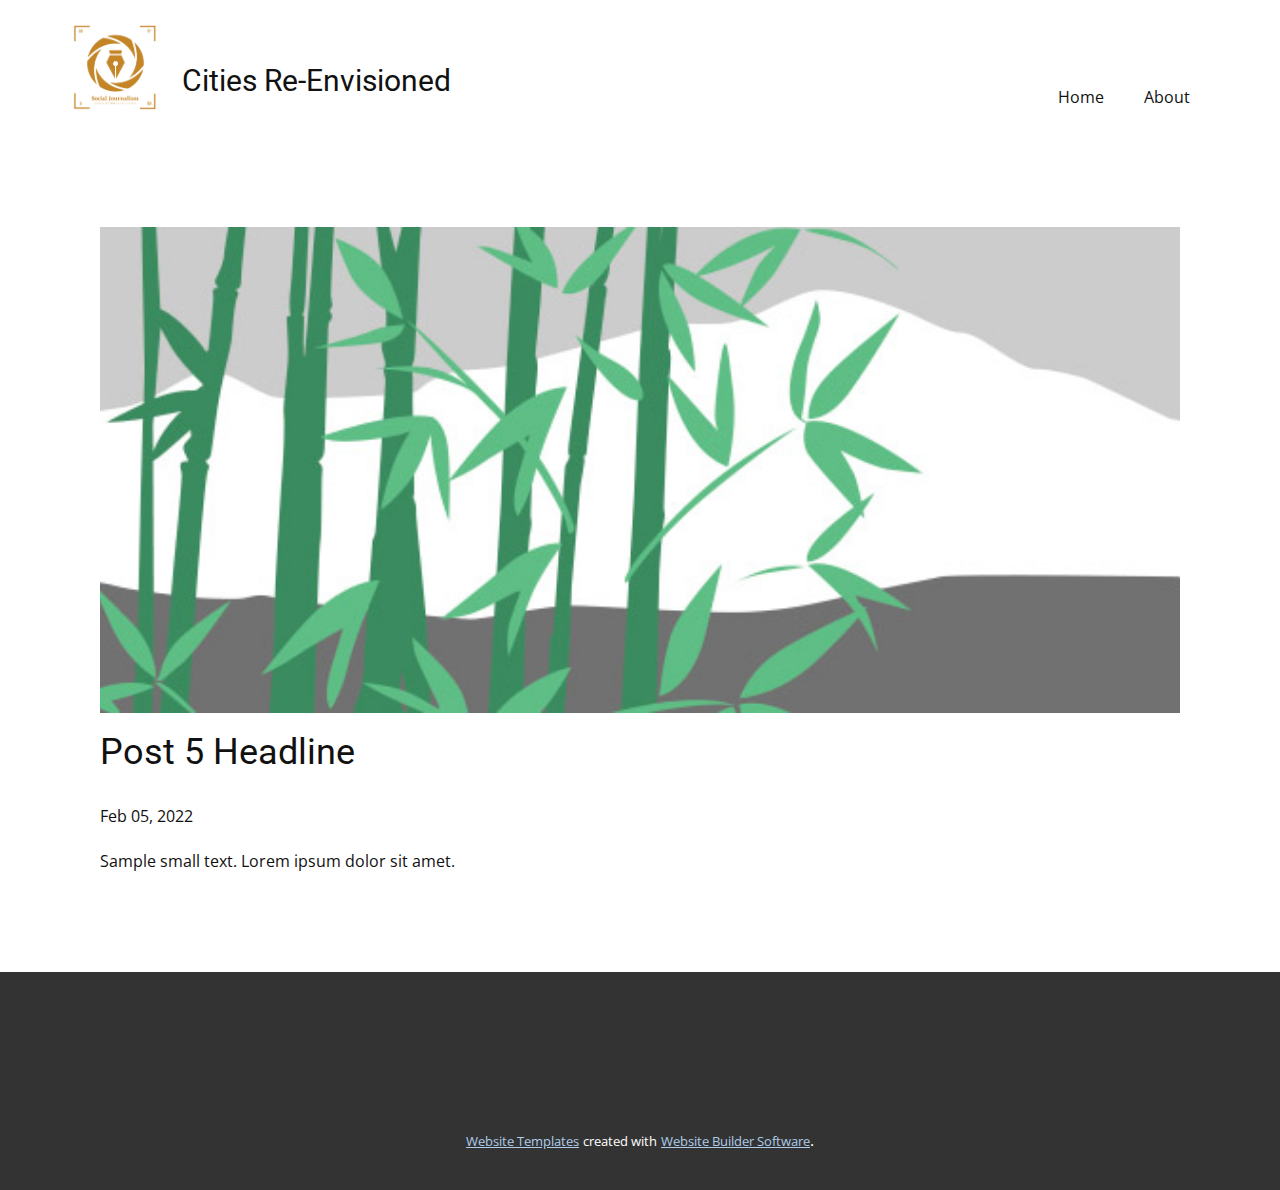
<file: blog/post-4.html>
<!doctype html>
<html style="font-size: 16px;"><head>
    <meta name="viewport" content="width=device-width, initial-scale=1.0">
    <meta charset="utf-8">
    <meta name="keywords" content="Post 1 Headline">
    <meta name="description" content="">
    <meta name="page_type" content="np-template-header-footer-from-plugin">
    <title>Post 5 Headline</title>
    <link rel="stylesheet" href="../nicepage.css" media="screen">
<link rel="stylesheet" href="../Post-Template.css" media="screen">
    <script class="u-script" type="text/javascript" src="../jquery.js" defer=""></script>
    <script class="u-script" type="text/javascript" src="../nicepage.js" defer=""></script>
    <meta name="generator" content="Nicepage 4.5.4, nicepage.com">
    <link rel="icon" href="../images/favicon1.png">
    <link id="u-theme-google-font" rel="stylesheet" href="https://fonts.googleapis.com/css?family=Roboto:100,100i,300,300i,400,400i,500,500i,700,700i,900,900i|Open+Sans:300,300i,400,400i,500,500i,600,600i,700,700i,800,800i">
    <link id="u-page-google-font" rel="stylesheet" href="https://fonts.googleapis.com/css?family=Roboto:100,100i,300,300i,400,400i,500,500i,700,700i,900,900i">
    
    
    <script type="application/ld+json">{
		"@context": "http://schema.org",
		"@type": "Organization",
		"name": "SJSS114",
		"logo": "images/SJPRODUCTIONLOGO.png"
}</script>
    <meta name="theme-color" content="#478ac9">
  </head>
  <body class="u-body u-xl-mode"><header class="u-clearfix u-header u-header" id="sec-822d"><div class="u-clearfix u-sheet u-valign-middle u-sheet-1">
        <a href="https://nicepage.com" class="u-image u-logo u-image-1" data-image-width="1500" data-image-height="1500">
          <img src="../images/SJPRODUCTIONLOGO.png" class="u-logo-image u-logo-image-1">
        </a>
        <h3 class="u-custom-font u-font-roboto u-headline u-text u-text-default u-text-1">
          <a href="/">Cities Re-Envisioned</a>
        </h3>
        <nav class="u-menu u-menu-dropdown u-offcanvas u-menu-1">
          <div class="menu-collapse" style="font-size: 1rem; letter-spacing: 0px;">
            <a class="u-button-style u-custom-left-right-menu-spacing u-custom-padding-bottom u-custom-top-bottom-menu-spacing u-nav-link u-text-active-palette-1-base u-text-hover-palette-2-base" href="#">
              <svg class="u-svg-link" viewBox="0 0 24 24"><use xmlns:xlink="http://www.w3.org/1999/xlink" xlink:href="#menu-hamburger"></use></svg>
              <svg class="u-svg-content" version="1.1" id="menu-hamburger" viewBox="0 0 16 16" x="0px" y="0px" xmlns:xlink="http://www.w3.org/1999/xlink" xmlns="http://www.w3.org/2000/svg"><g><rect y="1" width="16" height="2"></rect><rect y="7" width="16" height="2"></rect><rect y="13" width="16" height="2"></rect>
</g></svg>
            </a>
          </div>
          <div class="u-custom-menu u-nav-container">
            <ul class="u-nav u-unstyled u-nav-1"><li class="u-nav-item"><a class="u-button-style u-nav-link u-text-active-palette-1-base u-text-hover-palette-2-base" href="../Home.html" style="padding: 10px 20px;">Home</a>
</li><li class="u-nav-item"><a class="u-button-style u-nav-link u-text-active-palette-1-base u-text-hover-palette-2-base" href="../About.html" style="padding: 10px 20px;">About</a>
</li></ul>
          </div>
          <div class="u-custom-menu u-nav-container-collapse">
            <div class="u-black u-container-style u-inner-container-layout u-opacity u-opacity-95 u-sidenav">
              <div class="u-inner-container-layout u-sidenav-overflow">
                <div class="u-menu-close"></div>
                <ul class="u-align-center u-nav u-popupmenu-items u-unstyled u-nav-2"><li class="u-nav-item"><a class="u-button-style u-nav-link" href="../Home.html" style="padding: 10px 20px;">Home</a>
</li><li class="u-nav-item"><a class="u-button-style u-nav-link" href="../About.html" style="padding: 10px 20px;">About</a>
</li></ul>
              </div>
            </div>
            <div class="u-black u-menu-overlay u-opacity u-opacity-70"></div>
          </div>
        </nav>
      </div></header>
    <section class="u-align-center u-clearfix u-section-1" id="sec-df2b">
      <div class="u-clearfix u-sheet u-valign-middle-md u-valign-middle-sm u-valign-middle-xs u-sheet-1"><!--post_details--><!--post_details_options_json--><!--{"source":""}--><!--/post_details_options_json--><!--blog_post-->
        <div class="u-container-style u-expanded-width u-post-details u-post-details-1">
          <div class="u-container-layout u-valign-middle u-container-layout-1"><!--blog_post_image-->
            <img alt="" class="u-blog-control u-expanded-width u-image u-image-default u-image-1" src="[data-uri]"><!--/blog_post_image--><!--blog_post_header-->
            <h2 class="u-blog-control u-text u-text-1">Post 5 Headline</h2><!--/blog_post_header--><!--blog_post_metadata-->
            <div class="u-blog-control u-metadata u-metadata-1"><!--blog_post_metadata_date-->
              <span class="u-meta-date u-meta-icon">Feb 05, 2022</span><!--/blog_post_metadata_date--><!--blog_post_metadata_category-->
              <!--/blog_post_metadata_category--><!--blog_post_metadata_comments-->
              <!--/blog_post_metadata_comments-->
            </div><!--/blog_post_metadata--><!--blog_post_content-->
            <div class="u-align-justify u-blog-control u-post-content u-text u-text-2 fr-view">
  Sample small text. Lorem ipsum dolor sit amet.
  </div><!--/blog_post_content-->
          </div>
        </div><!--/blog_post--><!--/post_details-->
      </div>
    </section>
    
    
    <footer class="u-align-center u-clearfix u-footer u-grey-80 u-footer" id="sec-d50c"><div class="u-align-left u-clearfix u-sheet u-sheet-1"></div></footer>
    <section class="u-backlink u-clearfix u-grey-80">
      <a class="u-link" href="https://nicepage.com/website-templates" target="_blank">
        <span>Website Templates</span>
      </a>
      <p class="u-text">
        <span>created with</span>
      </p>
      <a class="u-link" href="" target="_blank">
        <span>Website Builder Software</span>
      </a>. 
    </section>
  
</body></html>
</file>
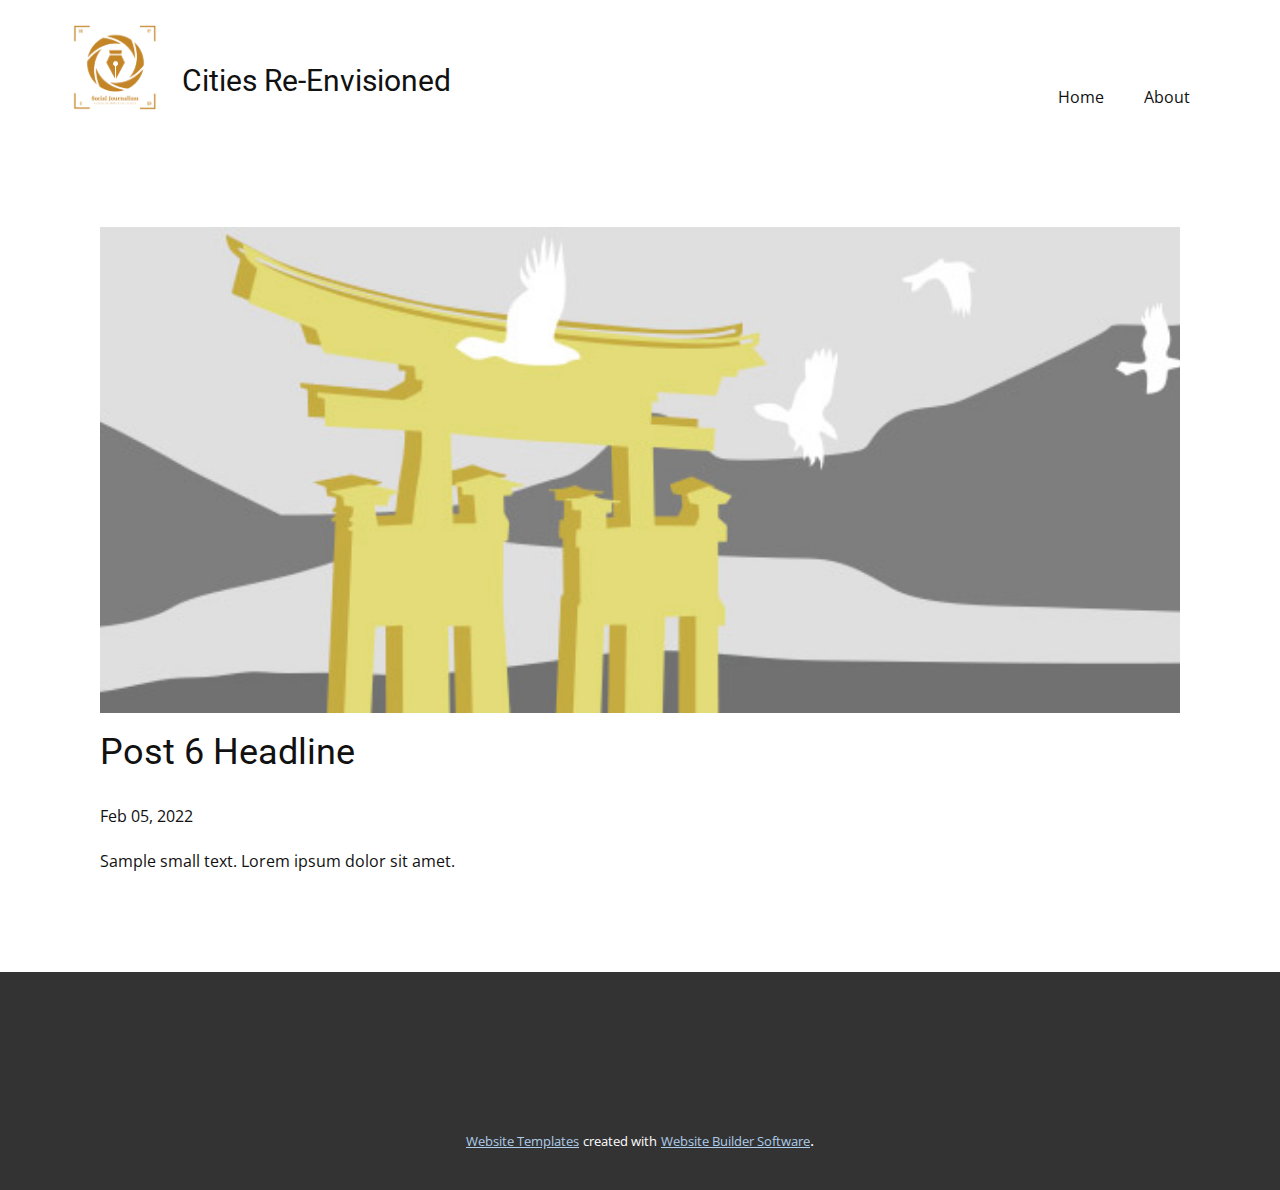
<file: blog/post-5.html>
<!doctype html>
<html style="font-size: 16px;"><head>
    <meta name="viewport" content="width=device-width, initial-scale=1.0">
    <meta charset="utf-8">
    <meta name="keywords" content="Post 1 Headline">
    <meta name="description" content="">
    <meta name="page_type" content="np-template-header-footer-from-plugin">
    <title>Post 6 Headline</title>
    <link rel="stylesheet" href="../nicepage.css" media="screen">
<link rel="stylesheet" href="../Post-Template.css" media="screen">
    <script class="u-script" type="text/javascript" src="../jquery.js" defer=""></script>
    <script class="u-script" type="text/javascript" src="../nicepage.js" defer=""></script>
    <meta name="generator" content="Nicepage 4.5.4, nicepage.com">
    <link rel="icon" href="../images/favicon1.png">
    <link id="u-theme-google-font" rel="stylesheet" href="https://fonts.googleapis.com/css?family=Roboto:100,100i,300,300i,400,400i,500,500i,700,700i,900,900i|Open+Sans:300,300i,400,400i,500,500i,600,600i,700,700i,800,800i">
    <link id="u-page-google-font" rel="stylesheet" href="https://fonts.googleapis.com/css?family=Roboto:100,100i,300,300i,400,400i,500,500i,700,700i,900,900i">
    
    
    <script type="application/ld+json">{
		"@context": "http://schema.org",
		"@type": "Organization",
		"name": "SJSS114",
		"logo": "images/SJPRODUCTIONLOGO.png"
}</script>
    <meta name="theme-color" content="#478ac9">
  </head>
  <body class="u-body u-xl-mode"><header class="u-clearfix u-header u-header" id="sec-822d"><div class="u-clearfix u-sheet u-valign-middle u-sheet-1">
        <a href="https://nicepage.com" class="u-image u-logo u-image-1" data-image-width="1500" data-image-height="1500">
          <img src="../images/SJPRODUCTIONLOGO.png" class="u-logo-image u-logo-image-1">
        </a>
        <h3 class="u-custom-font u-font-roboto u-headline u-text u-text-default u-text-1">
          <a href="/">Cities Re-Envisioned</a>
        </h3>
        <nav class="u-menu u-menu-dropdown u-offcanvas u-menu-1">
          <div class="menu-collapse" style="font-size: 1rem; letter-spacing: 0px;">
            <a class="u-button-style u-custom-left-right-menu-spacing u-custom-padding-bottom u-custom-top-bottom-menu-spacing u-nav-link u-text-active-palette-1-base u-text-hover-palette-2-base" href="#">
              <svg class="u-svg-link" viewBox="0 0 24 24"><use xmlns:xlink="http://www.w3.org/1999/xlink" xlink:href="#menu-hamburger"></use></svg>
              <svg class="u-svg-content" version="1.1" id="menu-hamburger" viewBox="0 0 16 16" x="0px" y="0px" xmlns:xlink="http://www.w3.org/1999/xlink" xmlns="http://www.w3.org/2000/svg"><g><rect y="1" width="16" height="2"></rect><rect y="7" width="16" height="2"></rect><rect y="13" width="16" height="2"></rect>
</g></svg>
            </a>
          </div>
          <div class="u-custom-menu u-nav-container">
            <ul class="u-nav u-unstyled u-nav-1"><li class="u-nav-item"><a class="u-button-style u-nav-link u-text-active-palette-1-base u-text-hover-palette-2-base" href="../Home.html" style="padding: 10px 20px;">Home</a>
</li><li class="u-nav-item"><a class="u-button-style u-nav-link u-text-active-palette-1-base u-text-hover-palette-2-base" href="../About.html" style="padding: 10px 20px;">About</a>
</li></ul>
          </div>
          <div class="u-custom-menu u-nav-container-collapse">
            <div class="u-black u-container-style u-inner-container-layout u-opacity u-opacity-95 u-sidenav">
              <div class="u-inner-container-layout u-sidenav-overflow">
                <div class="u-menu-close"></div>
                <ul class="u-align-center u-nav u-popupmenu-items u-unstyled u-nav-2"><li class="u-nav-item"><a class="u-button-style u-nav-link" href="../Home.html" style="padding: 10px 20px;">Home</a>
</li><li class="u-nav-item"><a class="u-button-style u-nav-link" href="../About.html" style="padding: 10px 20px;">About</a>
</li></ul>
              </div>
            </div>
            <div class="u-black u-menu-overlay u-opacity u-opacity-70"></div>
          </div>
        </nav>
      </div></header>
    <section class="u-align-center u-clearfix u-section-1" id="sec-df2b">
      <div class="u-clearfix u-sheet u-valign-middle-md u-valign-middle-sm u-valign-middle-xs u-sheet-1"><!--post_details--><!--post_details_options_json--><!--{"source":""}--><!--/post_details_options_json--><!--blog_post-->
        <div class="u-container-style u-expanded-width u-post-details u-post-details-1">
          <div class="u-container-layout u-valign-middle u-container-layout-1"><!--blog_post_image-->
            <img alt="" class="u-blog-control u-expanded-width u-image u-image-default u-image-1" src="[data-uri]"><!--/blog_post_image--><!--blog_post_header-->
            <h2 class="u-blog-control u-text u-text-1">Post 6 Headline</h2><!--/blog_post_header--><!--blog_post_metadata-->
            <div class="u-blog-control u-metadata u-metadata-1"><!--blog_post_metadata_date-->
              <span class="u-meta-date u-meta-icon">Feb 05, 2022</span><!--/blog_post_metadata_date--><!--blog_post_metadata_category-->
              <!--/blog_post_metadata_category--><!--blog_post_metadata_comments-->
              <!--/blog_post_metadata_comments-->
            </div><!--/blog_post_metadata--><!--blog_post_content-->
            <div class="u-align-justify u-blog-control u-post-content u-text u-text-2 fr-view">
  Sample small text. Lorem ipsum dolor sit amet.
  </div><!--/blog_post_content-->
          </div>
        </div><!--/blog_post--><!--/post_details-->
      </div>
    </section>
    
    
    <footer class="u-align-center u-clearfix u-footer u-grey-80 u-footer" id="sec-d50c"><div class="u-align-left u-clearfix u-sheet u-sheet-1"></div></footer>
    <section class="u-backlink u-clearfix u-grey-80">
      <a class="u-link" href="https://nicepage.com/website-templates" target="_blank">
        <span>Website Templates</span>
      </a>
      <p class="u-text">
        <span>created with</span>
      </p>
      <a class="u-link" href="" target="_blank">
        <span>Website Builder Software</span>
      </a>. 
    </section>
  
</body></html>
</file>
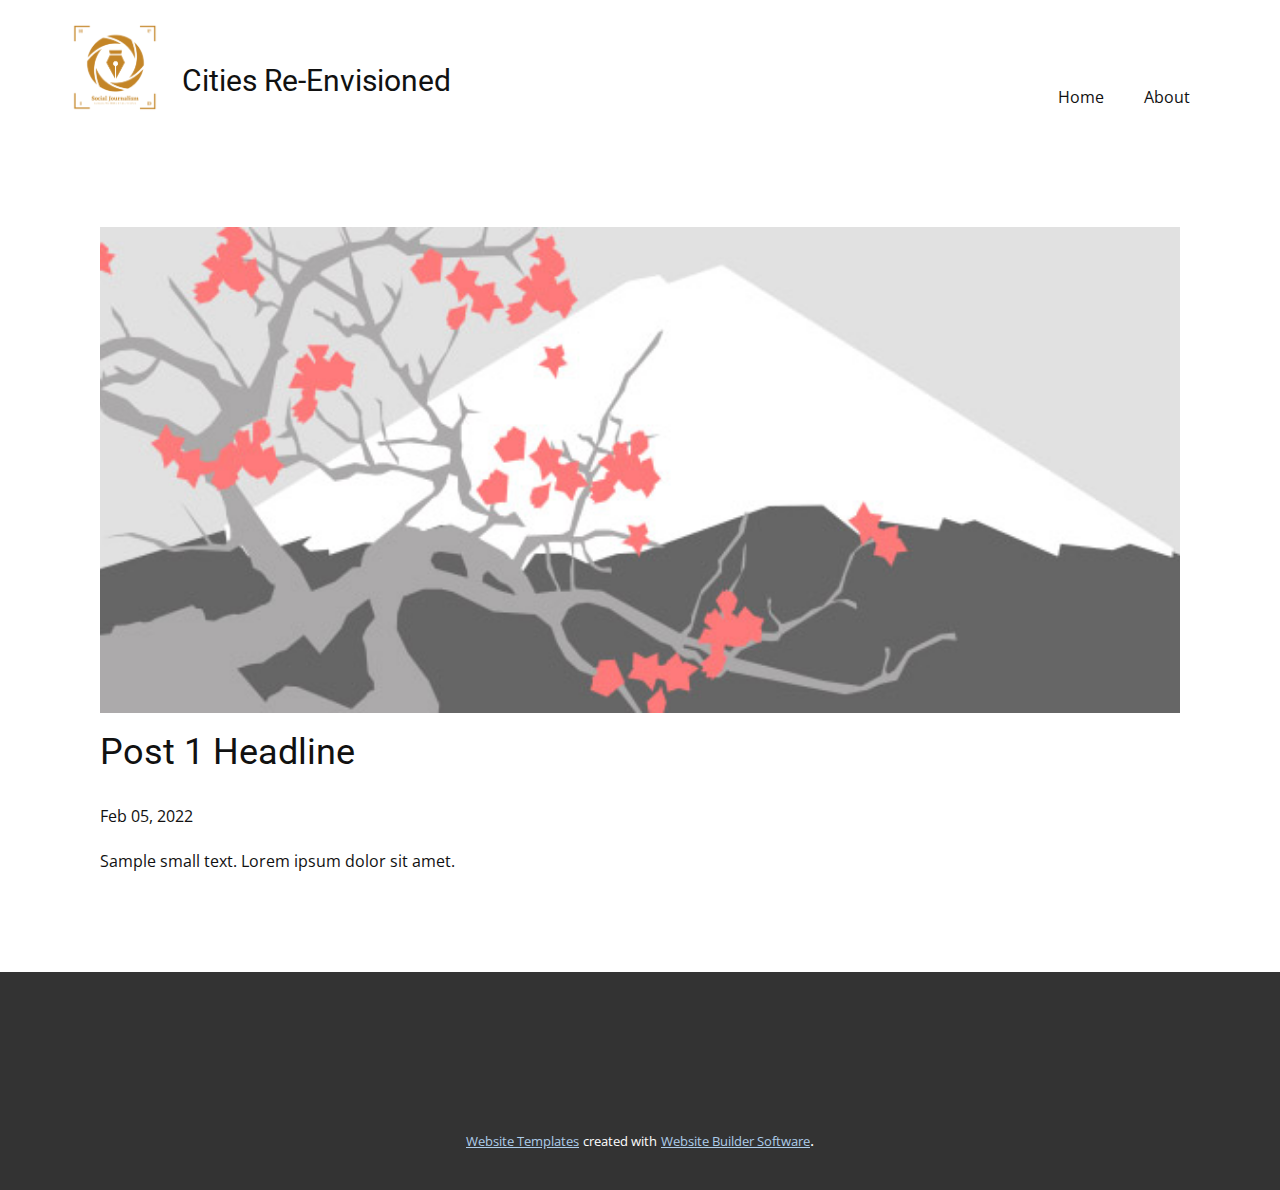
<file: blog/post.html>
<!doctype html>
<html style="font-size: 16px;"><head>
    <meta name="viewport" content="width=device-width, initial-scale=1.0">
    <meta charset="utf-8">
    <meta name="keywords" content="Post 1 Headline">
    <meta name="description" content="">
    <meta name="page_type" content="np-template-header-footer-from-plugin">
    <title>Post 1 Headline</title>
    <link rel="stylesheet" href="../nicepage.css" media="screen">
<link rel="stylesheet" href="../Post-Template.css" media="screen">
    <script class="u-script" type="text/javascript" src="../jquery.js" defer=""></script>
    <script class="u-script" type="text/javascript" src="../nicepage.js" defer=""></script>
    <meta name="generator" content="Nicepage 4.5.4, nicepage.com">
    <link rel="icon" href="../images/favicon1.png">
    <link id="u-theme-google-font" rel="stylesheet" href="https://fonts.googleapis.com/css?family=Roboto:100,100i,300,300i,400,400i,500,500i,700,700i,900,900i|Open+Sans:300,300i,400,400i,500,500i,600,600i,700,700i,800,800i">
    <link id="u-page-google-font" rel="stylesheet" href="https://fonts.googleapis.com/css?family=Roboto:100,100i,300,300i,400,400i,500,500i,700,700i,900,900i">
    
    
    <script type="application/ld+json">{
		"@context": "http://schema.org",
		"@type": "Organization",
		"name": "SJSS114",
		"logo": "images/SJPRODUCTIONLOGO.png"
}</script>
    <meta name="theme-color" content="#478ac9">
  </head>
  <body class="u-body u-xl-mode"><header class="u-clearfix u-header u-header" id="sec-822d"><div class="u-clearfix u-sheet u-valign-middle u-sheet-1">
        <a href="https://nicepage.com" class="u-image u-logo u-image-1" data-image-width="1500" data-image-height="1500">
          <img src="../images/SJPRODUCTIONLOGO.png" class="u-logo-image u-logo-image-1">
        </a>
        <h3 class="u-custom-font u-font-roboto u-headline u-text u-text-default u-text-1">
          <a href="/">Cities Re-Envisioned</a>
        </h3>
        <nav class="u-menu u-menu-dropdown u-offcanvas u-menu-1">
          <div class="menu-collapse" style="font-size: 1rem; letter-spacing: 0px;">
            <a class="u-button-style u-custom-left-right-menu-spacing u-custom-padding-bottom u-custom-top-bottom-menu-spacing u-nav-link u-text-active-palette-1-base u-text-hover-palette-2-base" href="#">
              <svg class="u-svg-link" viewBox="0 0 24 24"><use xmlns:xlink="http://www.w3.org/1999/xlink" xlink:href="#menu-hamburger"></use></svg>
              <svg class="u-svg-content" version="1.1" id="menu-hamburger" viewBox="0 0 16 16" x="0px" y="0px" xmlns:xlink="http://www.w3.org/1999/xlink" xmlns="http://www.w3.org/2000/svg"><g><rect y="1" width="16" height="2"></rect><rect y="7" width="16" height="2"></rect><rect y="13" width="16" height="2"></rect>
</g></svg>
            </a>
          </div>
          <div class="u-custom-menu u-nav-container">
            <ul class="u-nav u-unstyled u-nav-1"><li class="u-nav-item"><a class="u-button-style u-nav-link u-text-active-palette-1-base u-text-hover-palette-2-base" href="../Home.html" style="padding: 10px 20px;">Home</a>
</li><li class="u-nav-item"><a class="u-button-style u-nav-link u-text-active-palette-1-base u-text-hover-palette-2-base" href="../About.html" style="padding: 10px 20px;">About</a>
</li></ul>
          </div>
          <div class="u-custom-menu u-nav-container-collapse">
            <div class="u-black u-container-style u-inner-container-layout u-opacity u-opacity-95 u-sidenav">
              <div class="u-inner-container-layout u-sidenav-overflow">
                <div class="u-menu-close"></div>
                <ul class="u-align-center u-nav u-popupmenu-items u-unstyled u-nav-2"><li class="u-nav-item"><a class="u-button-style u-nav-link" href="../Home.html" style="padding: 10px 20px;">Home</a>
</li><li class="u-nav-item"><a class="u-button-style u-nav-link" href="../About.html" style="padding: 10px 20px;">About</a>
</li></ul>
              </div>
            </div>
            <div class="u-black u-menu-overlay u-opacity u-opacity-70"></div>
          </div>
        </nav>
      </div></header>
    <section class="u-align-center u-clearfix u-section-1" id="sec-df2b">
      <div class="u-clearfix u-sheet u-valign-middle-md u-valign-middle-sm u-valign-middle-xs u-sheet-1"><!--post_details--><!--post_details_options_json--><!--{"source":""}--><!--/post_details_options_json--><!--blog_post-->
        <div class="u-container-style u-expanded-width u-post-details u-post-details-1">
          <div class="u-container-layout u-valign-middle u-container-layout-1"><!--blog_post_image-->
            <img alt="" class="u-blog-control u-expanded-width u-image u-image-default u-image-1" src="[data-uri]"><!--/blog_post_image--><!--blog_post_header-->
            <h2 class="u-blog-control u-text u-text-1">Post 1 Headline</h2><!--/blog_post_header--><!--blog_post_metadata-->
            <div class="u-blog-control u-metadata u-metadata-1"><!--blog_post_metadata_date-->
              <span class="u-meta-date u-meta-icon">Feb 05, 2022</span><!--/blog_post_metadata_date--><!--blog_post_metadata_category-->
              <!--/blog_post_metadata_category--><!--blog_post_metadata_comments-->
              <!--/blog_post_metadata_comments-->
            </div><!--/blog_post_metadata--><!--blog_post_content-->
            <div class="u-align-justify u-blog-control u-post-content u-text u-text-2 fr-view">
  Sample small text. Lorem ipsum dolor sit amet.
  </div><!--/blog_post_content-->
          </div>
        </div><!--/blog_post--><!--/post_details-->
      </div>
    </section>
    
    
    <footer class="u-align-center u-clearfix u-footer u-grey-80 u-footer" id="sec-d50c"><div class="u-align-left u-clearfix u-sheet u-sheet-1"></div></footer>
    <section class="u-backlink u-clearfix u-grey-80">
      <a class="u-link" href="https://nicepage.com/website-templates" target="_blank">
        <span>Website Templates</span>
      </a>
      <p class="u-text">
        <span>created with</span>
      </p>
      <a class="u-link" href="" target="_blank">
        <span>Website Builder Software</span>
      </a>. 
    </section>
  
</body></html>
</file>
